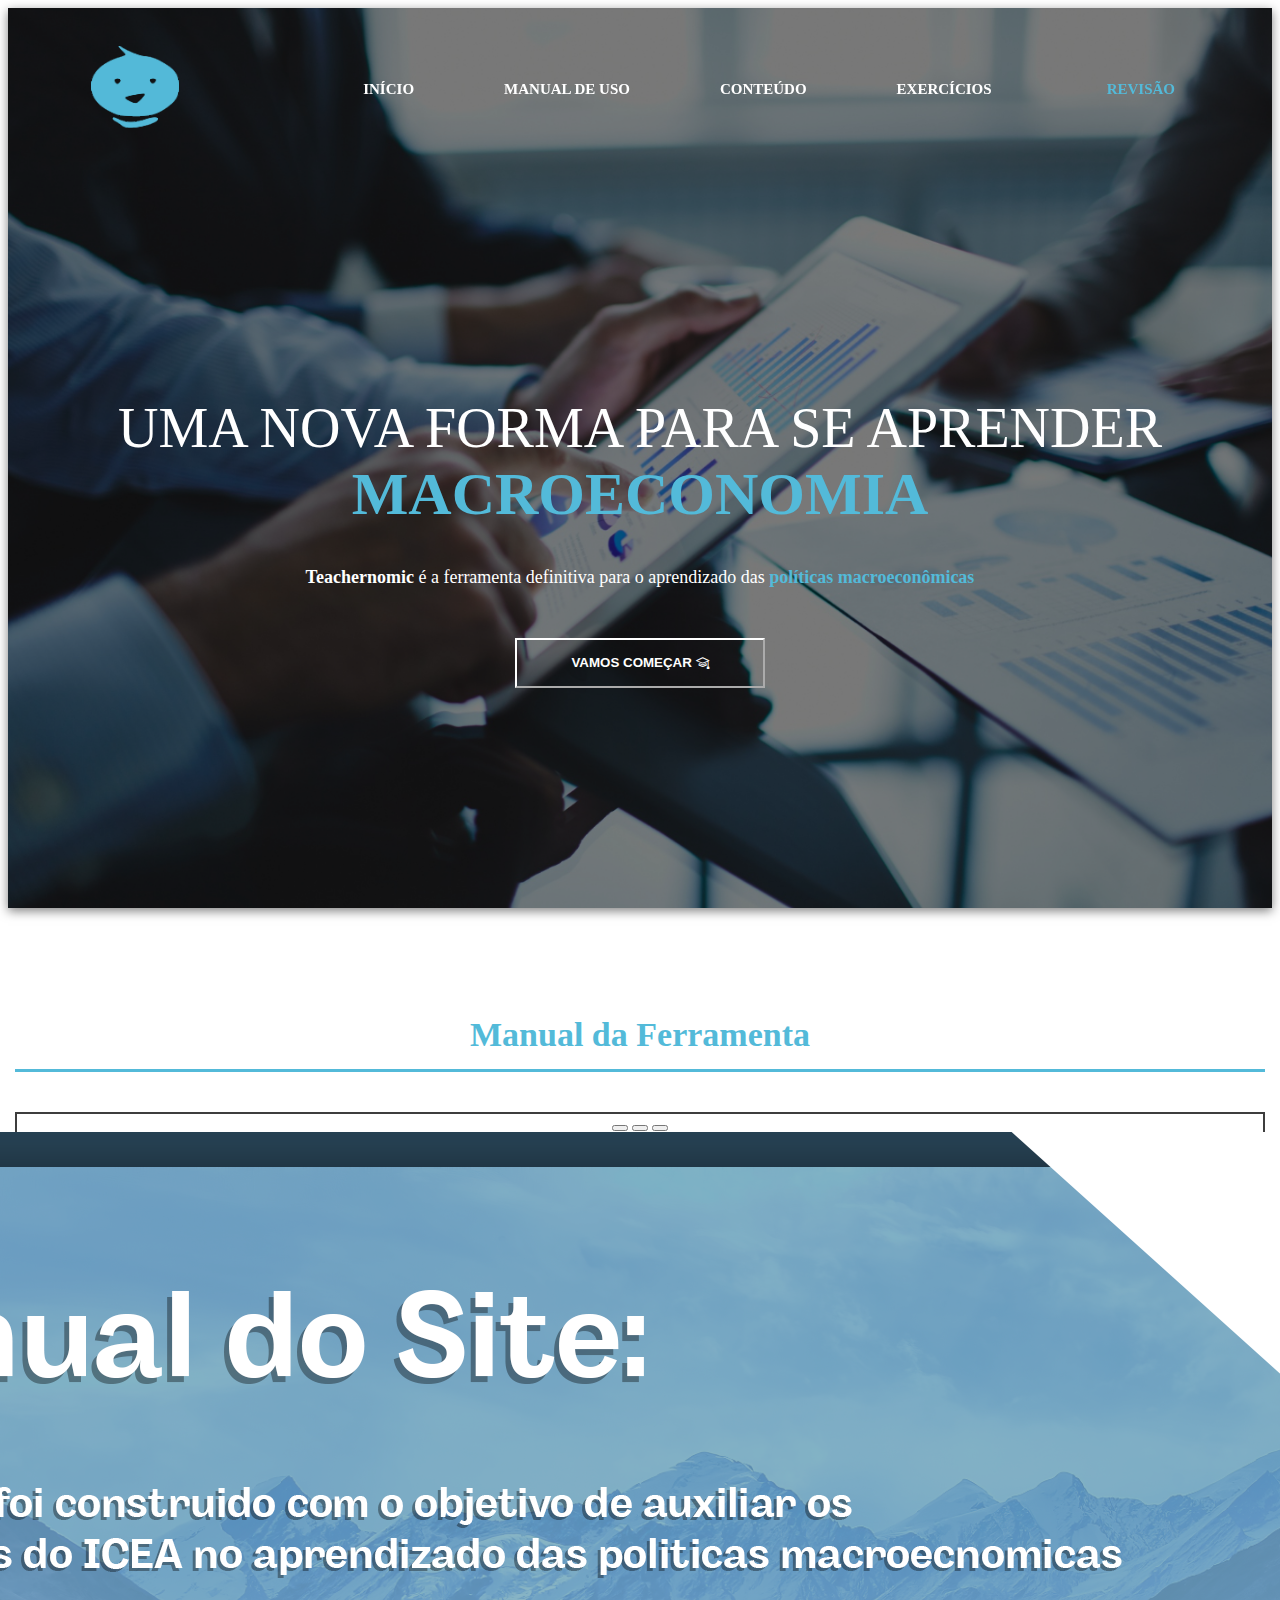
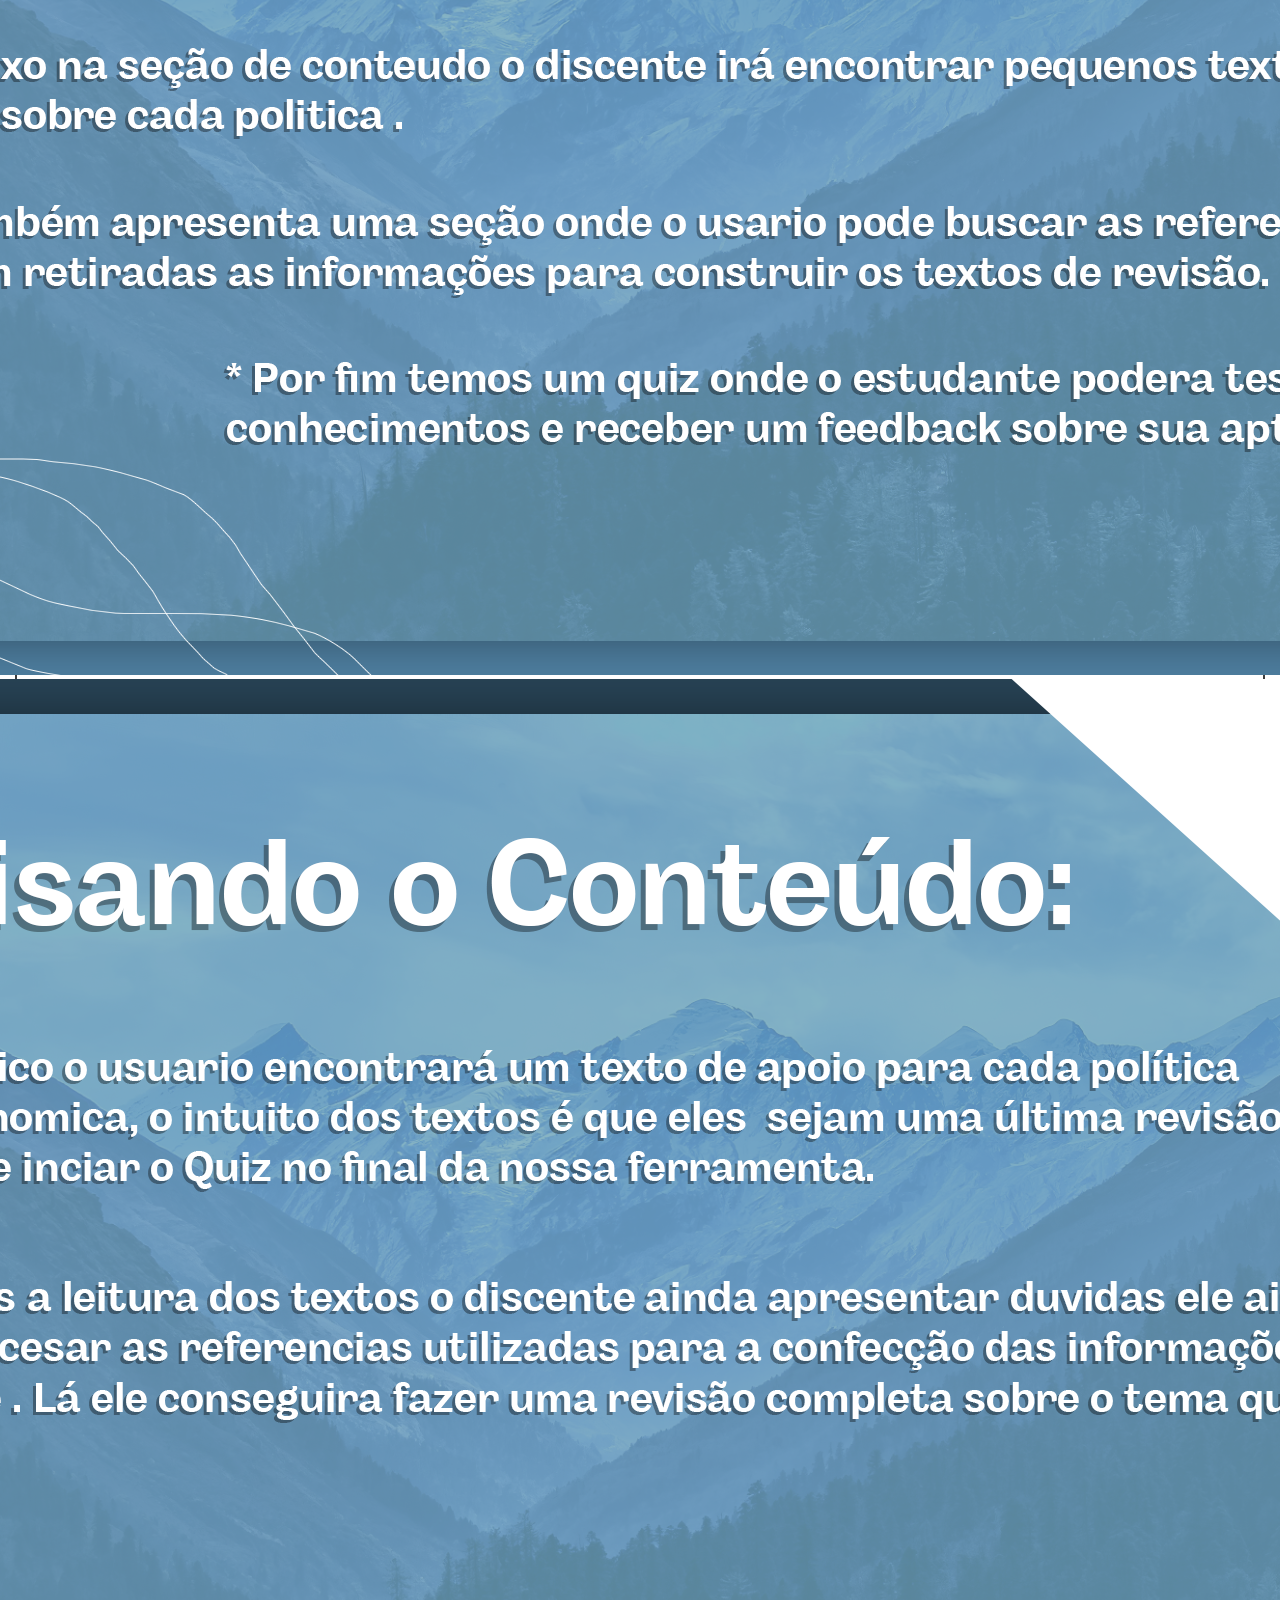
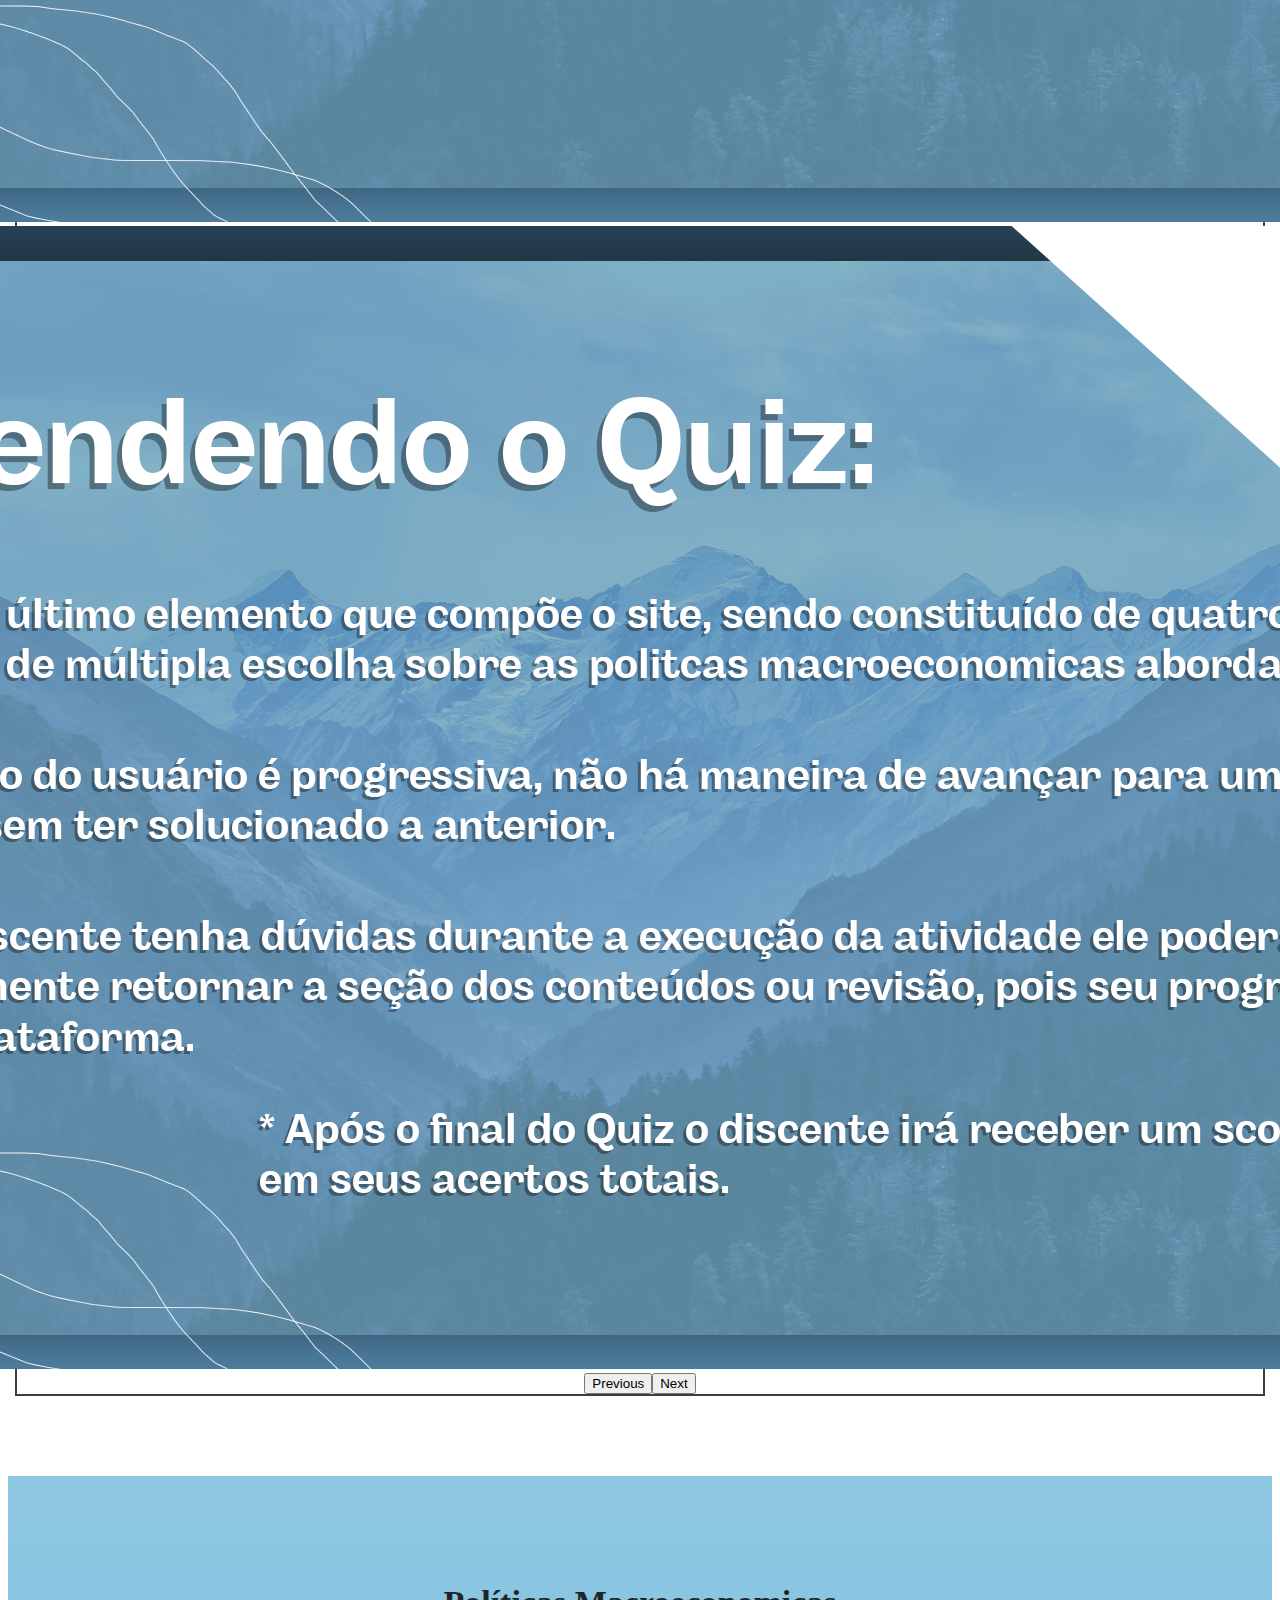
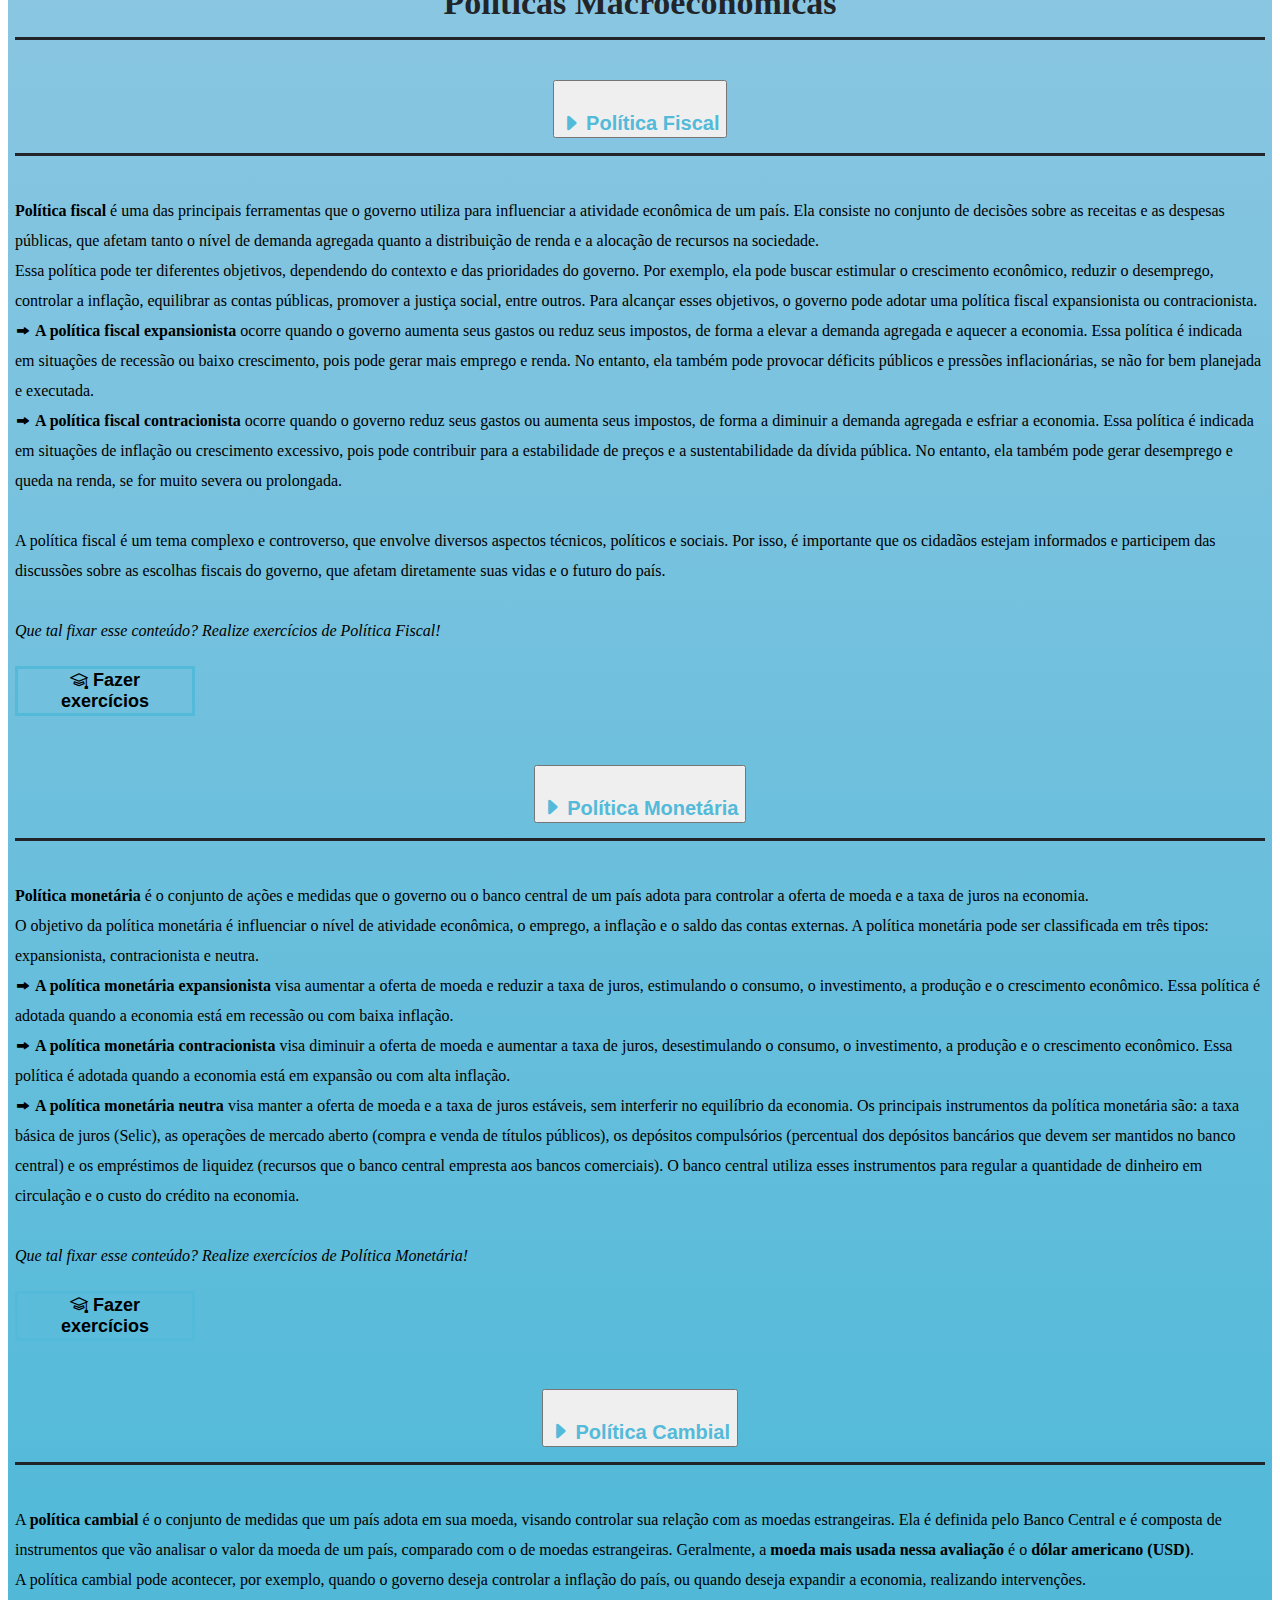
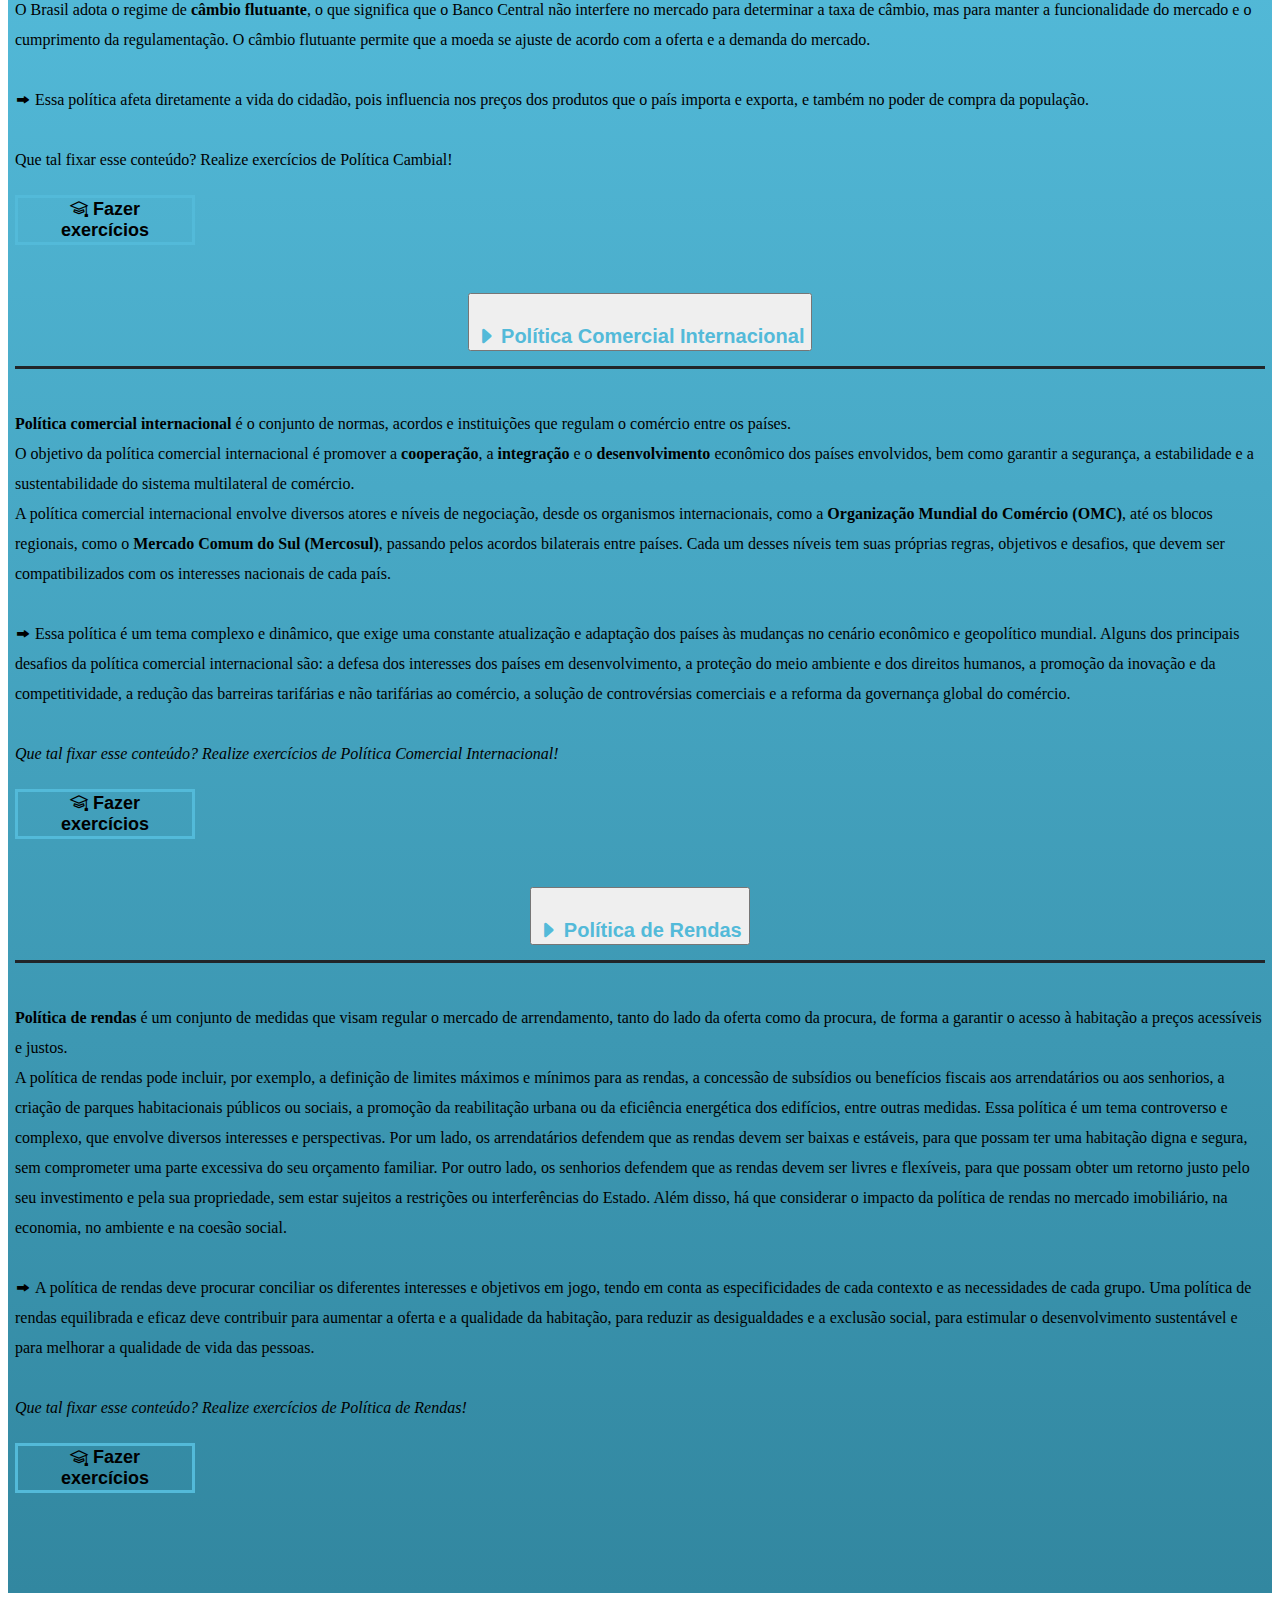
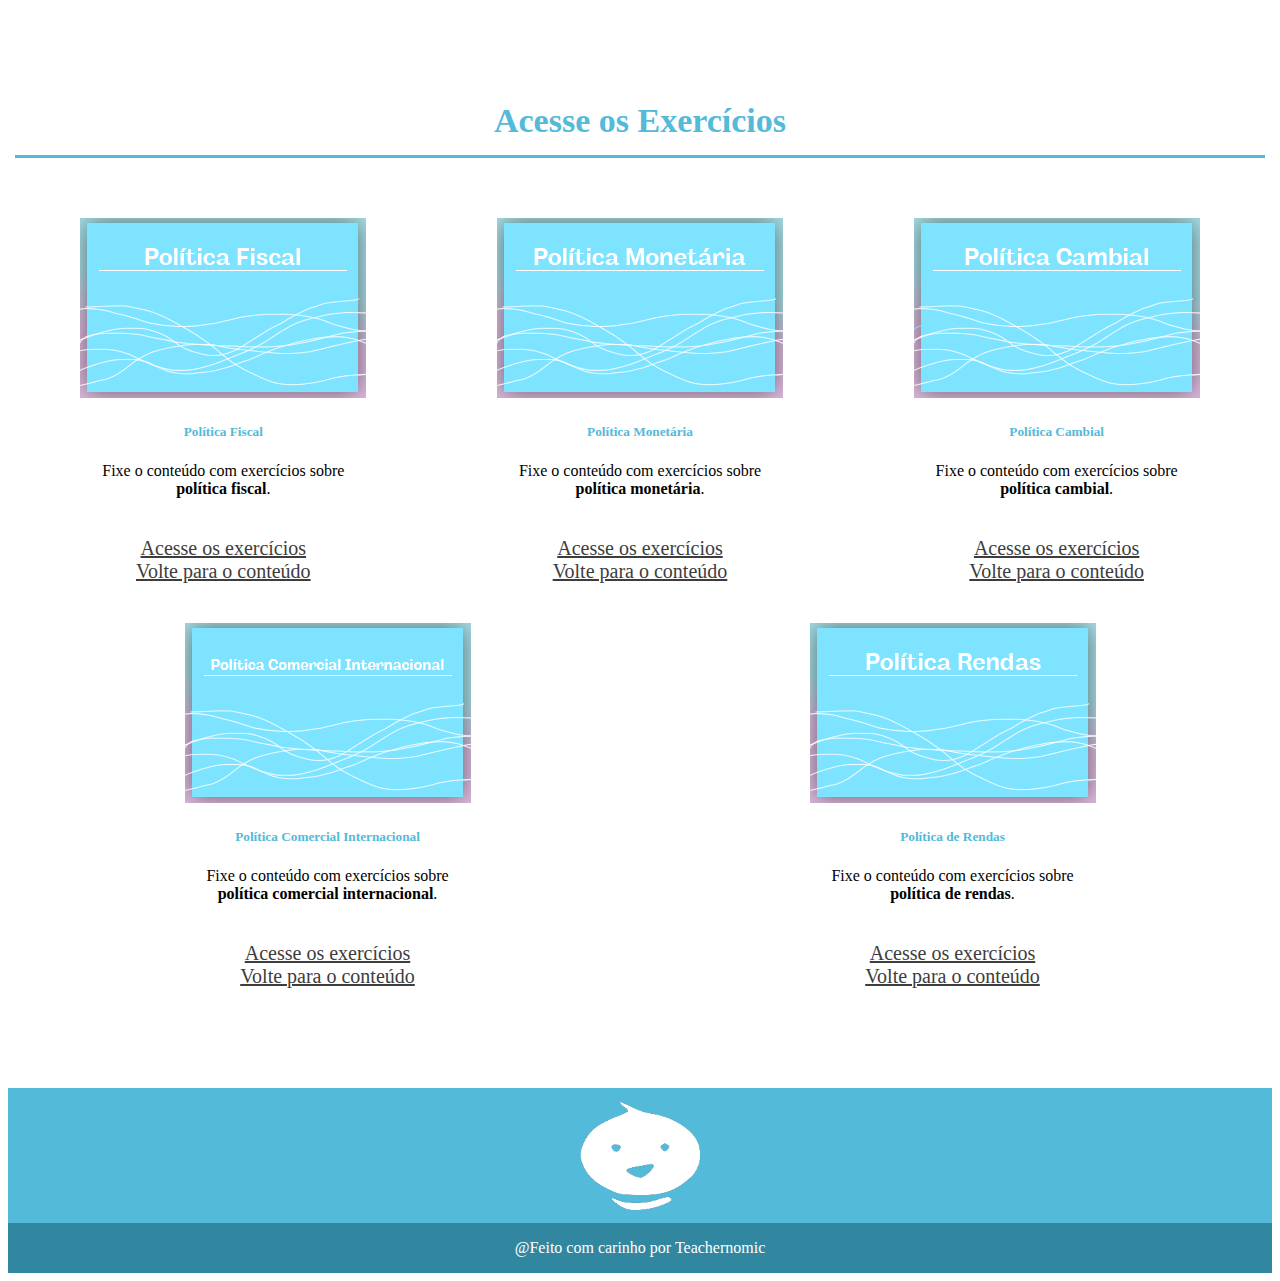
<file: index.html>
<!DOCTYPE html>
<html lang="en">
  <head>
    <meta charset="utf-8">
    <meta name="viewport" content="width=device-width, initial-scale=1">
    <meta name="viewport" content="width=device-width, initial-scale=1, shrink-to-fit=no">
    <title>Teachernomic</title>
    <link rel="stylesheet" href="https://cdn.jsdelivr.net/npm/bootstrap-icons@1.10.5/font/bootstrap-icons.css">
    <link href="https://cdn.jsdelivr.net/npm/bootstrap@5.3.0/dist/css/bootstrap.min.css" rel="stylesheet" integrity="sha384-9ndCyUaIbzAi2FUVXJi0CjmCapSmO7SnpJef0486qhLnuZ2cdeRhO02iuK6FUUVM" crossorigin="anonymous">
    <link rel="stylesheet" href="style.css" type="text/css">
    <link rel="icon" href="img/logobranca.png">
</head>
  <body>
    <div class="background-img">
      <div class="overlay"></div>
        <header>
          <!--HEADER-->
          <div class="header-bg">
            <div class="header">
              <div class="logo">
                  <img src="img/logo_azul.png" class="logo d-block w-100" alt="Logo 1">
              </div>
                <nav class="header-items">
                  <ul>
                    <li><a class="btn-menu"href="#inicio"><b>INÍCIO</b></a></li>
                    <li><a class="btn-menu" href="#manual"><b>MANUAL DE USO</b></a></li>
                    <li><a class="btn-menu" href="#conteudo"><b>CONTEÚDO</b></a></li>
                    <li><a class="btn-menu" href="#exercicios"><b>EXERCÍCIOS</b></a></li>
                    <li class="dropdown">
                      <a class="revisao-btn" href="#revisao"><b>REVISÃO</b></a>
                      <div class="dropdown-menu">
                        <ul>
                          <li><a href="">Livro Macroeconomia</a></li>
                          <li><a href="">Política Fiscal</a></li>
                          <li><a href="">Política Monetária</a></li>
                          <li><a href="">Política Cambial</a></li>
                          <li><a href="">Política Comercial Internacional</a></li>
                          <li><a href="">Política de Rendas</a></li>
                        </ul>
                      </div>
                    </li>
                  </ul>
                </nav>
            </div>
          </div>
        </header>
        <!--INÍCIO-->
        <section id="inicio">
          <div class="inicio-content">
            <div class="inicio-texts">
              <h1 class="main-title">Uma nova forma para se aprender <span class="destaque-title">Macroeconomia</span></h1>
              <h2><b>Teachernomic</b> é a ferramenta definitiva para o aprendizado das <span class="destaque-paragraph">políticas macroeconômicas</span></h2>
              <button class="btn">Vamos começar <span class="bi bi-mortarboard"></span></button>  
            </div>
          </div>
        </section>
      </div>
    </div>

    <main> 
 
      <!--Revisão-->
      <section id="manual"> 
        <div class="container-manual">
          <h2>Manual da Ferramenta</h2>
          <div id="carouselExampleCaptions" class="carousel slide">
            <div class="carousel-indicators">
              <button type="button" data-bs-target="#carouselExampleCaptions" data-bs-slide-to="0" class="active" aria-current="true" aria-label="Slide 1"></button>
              <button type="button" data-bs-target="#carouselExampleCaptions" data-bs-slide-to="1" aria-label="Slide 2"></button>
              <button type="button" data-bs-target="#carouselExampleCaptions" data-bs-slide-to="2" aria-label="Slide 3"></button>
            </div>
            <div class="carousel-inner">
              <div class="carousel-item active">
                <img src="img/carousel1.png" class="d-block w-100" alt="...">
                <div class="carousel-caption d-none d-md-block">
                </div>
              </div>
              <div class="carousel-item">
                <img src="img/carousel2.png" class="d-block w-100" alt="...">
                <div class="carousel-caption d-none d-md-block">
                </div>
              </div>
              <div class="carousel-item">
                <img src="img/carousel3.png" class="d-block w-100" alt="...">
                <div class="carousel-caption d-none d-md-block">
                </div>
              </div>
            </div>
            <button class="carousel-control-prev" type="button" data-bs-target="#carouselExampleCaptions" data-bs-slide="prev">
              <span class="carousel-control-prev-icon" aria-hidden="true"></span>
              <span class="visually-hidden">Previous</span>
            </button>
            <button class="carousel-control-next" type="button" data-bs-target="#carouselExampleCaptions" data-bs-slide="next">
              <span class="carousel-control-next-icon" aria-hidden="true"></span>
              <span class="visually-hidden">Next</span>
            </button>
          </div>
        </div>
      </section>


      <!--Conteúdo-->
      <section id="conteudo">
        <div class="container-conteudo">
          <h2>Políticas Macroeconomicas</h2>
          <div class="accordion" id="accordionPanelsStayOpenExample">
            <div id="politica-fiscal" class="accordion-item">
              <h2 class="accordion-header">
                <button class="accordion-button" type="button" data-bs-toggle="collapse" data-bs-target="#panelsStayOpen-collapseOne" aria-expanded="false" aria-controls="panelsStayOpen-collapseOne">
                  <span class="bi bi-caret-right-fill"> Política Fiscal</span>
                </button>
              </h2>
              <div id="panelsStayOpen-collapseOne" class="accordion-collapse collapse">
                <div class="accordion-body">
                  <p><b>Política fiscal</b> é uma das principais ferramentas que o governo utiliza para influenciar a atividade econômica de um país. Ela consiste no conjunto de decisões sobre as receitas e as despesas públicas, que afetam tanto o nível de demanda agregada quanto a distribuição de renda e a alocação de recursos na sociedade. 
                    <br>
                    Essa política pode ter diferentes objetivos, dependendo do contexto e das prioridades do governo. Por exemplo, ela pode buscar estimular o crescimento econômico, reduzir o desemprego, controlar a inflação, equilibrar as contas públicas, promover a justiça social, entre outros. Para alcançar esses objetivos, o governo pode adotar uma política fiscal expansionista ou contracionista. 
                    <br>
                    <i style="font-weight: 600;" class="bi bi-forward-fill"> </i><b>A política fiscal expansionista</b> ocorre quando o governo aumenta seus gastos ou reduz seus impostos, de forma a elevar a demanda agregada e aquecer a economia. Essa política é indicada em situações de recessão ou baixo crescimento, pois pode gerar mais emprego e renda. No entanto, ela também pode provocar déficits públicos e pressões inflacionárias, se não for bem planejada e executada. 
                    <br>
                    <i style="font-weight: 600;" class="bi bi-forward-fill"> </i><b>A política fiscal contracionista</b> ocorre quando o governo reduz seus gastos ou aumenta seus impostos, de forma a diminuir a demanda agregada e esfriar a economia. Essa política é indicada em situações de inflação ou crescimento excessivo, pois pode contribuir para a estabilidade de preços e a sustentabilidade da dívida pública. No entanto, ela também pode gerar desemprego e queda na renda, se for muito severa ou prolongada. 
                    <br><br>
                    A política fiscal é um tema complexo e controverso, que envolve diversos aspectos técnicos, políticos e sociais. Por isso, é importante que os cidadãos estejam informados e participem das discussões sobre as escolhas fiscais do governo, que afetam diretamente suas vidas e o futuro do país.</p>
                  <p class="exercicios-conteudo-p"><i>Que tal fixar esse conteúdo? Realize exercícios de Política Fiscal!</i></p> 
                  <button href="Quizzes/politicas fiscais/index.html"><span class="bi bi-mortarboard"> Fazer exercícios</span></button>
                </div>
              </div>
            </div>
            <div id="politica-monetaria" class="accordion-item">
              <h2 class="accordion-header">
                <button class="accordion-button collapsed" type="button" data-bs-toggle="collapse" data-bs-target="#panelsStayOpen-collapseTwo" aria-expanded="false" aria-controls="panelsStayOpen-collapseTwo">
                  <span class="bi bi-caret-right-fill"> Política Monetária</span>
                </button>
              </h2>
              <div id="panelsStayOpen-collapseTwo" class="accordion-collapse collapse">
                <div class="accordion-body">
                  <p><b>Política monetária</b> é o conjunto de ações e medidas que o governo ou o banco central de um país adota para controlar a oferta de moeda e a taxa de juros na economia. 
                  <br>
                  O objetivo da política monetária é influenciar o nível de atividade econômica, o emprego, a inflação e o saldo das contas externas. A política monetária pode ser classificada em três tipos: expansionista, contracionista e neutra. 
                  <br>
                  <i style="font-weight: 600;" class="bi bi-forward-fill"> </i><b>A política monetária expansionista</b> visa aumentar a oferta de moeda e reduzir a taxa de juros, estimulando o consumo, o investimento, a produção e o crescimento econômico. Essa política é adotada quando a economia está em recessão ou com baixa inflação. 
                  <br>
                  <i style="font-weight: 600;" class="bi bi-forward-fill"> </i><b>A política monetária contracionista</b> visa diminuir a oferta de moeda e aumentar a taxa de juros, desestimulando o consumo, o investimento, a produção e o crescimento econômico. Essa política é adotada quando a economia está em expansão ou com alta inflação. 
                  <br>
                  <i style="font-weight: 600;" class="bi bi-forward-fill"> </i><b>A política monetária neutra</b> visa manter a oferta de moeda e a taxa de juros estáveis, sem interferir no equilíbrio da economia. Os principais instrumentos da política monetária são: a taxa básica de juros (Selic), as operações de mercado aberto (compra e venda de títulos públicos), os depósitos compulsórios (percentual dos depósitos bancários que devem ser mantidos no banco central) e os empréstimos de liquidez (recursos que o banco central empresta aos bancos comerciais). O banco central utiliza esses instrumentos para regular a quantidade de dinheiro em circulação e o custo do crédito na economia.</p>
                  <p class="exercicios-conteudo-p"><i>Que tal fixar esse conteúdo? Realize exercícios de Política Monetária!</i></p>
                  <button><span class="bi bi-mortarboard"> Fazer exercícios</span></button>
                </div>
              </div>
            </div>
            <div id="politica-cambial" class="accordion-item">
              <h2 class="accordion-header">
                <button class="accordion-button collapsed" type="button" data-bs-toggle="collapse" data-bs-target="#panelsStayOpen-collapseThree" aria-expanded="false" aria-controls="panelsStayOpen-collapseThree">
                  <span class="bi bi-caret-right-fill"> Política Cambial</span>
                </button>
              </h2>
              <div id="panelsStayOpen-collapseThree" class="accordion-collapse collapse">
                <div class="accordion-body">
                  <p>A <b>política cambial</b> é o conjunto de medidas que um país adota em sua moeda, visando controlar sua relação com as moedas estrangeiras. Ela é definida pelo Banco Central e é composta de instrumentos que vão analisar o valor da moeda de um país, comparado com o de moedas estrangeiras. Geralmente, a <b>moeda mais usada nessa avaliação</b> é o <b>dólar americano (USD)</b>. 
                    <br>
                    A política cambial pode acontecer, por exemplo, quando o governo deseja controlar a inflação do país, ou quando deseja expandir a economia, realizando intervenções. 
                    <br>
                    O Brasil adota o regime de <b>câmbio flutuante</b>, o que significa que o Banco Central não interfere no mercado para determinar a taxa de câmbio, mas para manter a funcionalidade do mercado e o cumprimento da regulamentação. O câmbio flutuante permite que a moeda se ajuste de acordo com a oferta e a demanda do mercado. 
                    <br>
                    <br>
                    <i style="font-weight: 600;" class="bi bi-forward-fill"> </i>Essa política afeta diretamente a vida do cidadão, pois influencia nos preços dos produtos que o país importa e exporta, e também no poder de compra da população.</p>
                  <p class="exercicios-conteudo-p"></i>Que tal fixar esse conteúdo? Realize exercícios de Política Cambial!</i></p>
                  <button><span class="bi bi-mortarboard"> Fazer exercícios</span></button>
                </div>
              </div>
            </div>
            <div id="politica-comercial-internacional" class="accordion-item">
              <h2 class="accordion-header">
                <button class="accordion-button collapsed" type="button" data-bs-toggle="collapse" data-bs-target="#panelsStayOpen-collapseFour" aria-expanded="false" aria-controls="panelsStayOpen-collapseFour">
                  <span class="bi bi-caret-right-fill"> Política Comercial Internacional</span>
                </button>
              </h2>
              <div id="panelsStayOpen-collapseFour" class="accordion-collapse collapse">
                <div class="accordion-body">
                  <p><b>Política comercial internacional</b> é o conjunto de normas, acordos e instituições que regulam o comércio entre os países. 
                    <br>
                    O objetivo da política comercial internacional é promover a <b>cooperação</b>, a <b>integração</b> e o <b>desenvolvimento</b> econômico dos países envolvidos, bem como garantir a segurança, a estabilidade e a sustentabilidade do sistema multilateral de comércio. 
                    <br>
                    A política comercial internacional envolve diversos atores e níveis de negociação, desde os organismos internacionais, como a <b>Organização Mundial do Comércio (OMC)</b>, até os blocos regionais, como o <b>Mercado Comum do Sul (Mercosul)</b>, passando pelos acordos bilaterais entre países. Cada um desses níveis tem suas próprias regras, objetivos e desafios, que devem ser compatibilizados com os interesses nacionais de cada país. 
                    <br>
                    <br>
                    <i style="font-weight: 600;" class="bi bi-forward-fill"> </i>Essa política é um tema complexo e dinâmico, que exige uma constante atualização e adaptação dos países às mudanças no cenário econômico e geopolítico mundial. Alguns dos principais desafios da política comercial internacional são: a defesa dos interesses dos países em desenvolvimento, a proteção do meio ambiente e dos direitos humanos, a promoção da inovação e da competitividade, a redução das barreiras tarifárias e não tarifárias ao comércio, a solução de controvérsias comerciais e a reforma da governança global do comércio.</p>
                  <p class="exercicios-conteudo-p"><i>Que tal fixar esse conteúdo? Realize exercícios de Política Comercial Internacional!</i></p>
                  <button><span class="bi bi-mortarboard"> Fazer exercícios</span></button>
                </div>
              </div>
            </div>
            <div id="politica-rendas" class="accordion-item">
              <h2 class="accordion-header">
                <button class="accordion-button collapsed" type="button" data-bs-toggle="collapse" data-bs-target="#panelsStayOpen-collapseFive" aria-expanded="false" aria-controls="panelsStayOpen-collapseFive">
                  <span class="bi bi-caret-right-fill"> Política de Rendas</span>
                </button>
              </h2>
              <div id="panelsStayOpen-collapseFive" class="accordion-collapse collapse">
                <div class="accordion-body">
                  <p><b>Política de rendas</b> é um conjunto de medidas que visam regular o mercado de arrendamento, tanto do lado da oferta como da procura, de forma a garantir o acesso à habitação a preços acessíveis e justos. 
                    <br>
                    A política de rendas pode incluir, por exemplo, a definição de limites máximos e mínimos para as rendas, a concessão de subsídios ou benefícios fiscais aos arrendatários ou aos senhorios, a criação de parques habitacionais públicos ou sociais, a promoção da reabilitação urbana ou da eficiência energética dos edifícios, entre outras medidas. 
                    Essa política é um tema controverso e complexo, que envolve diversos interesses e perspectivas. Por um lado, os arrendatários defendem que as rendas devem ser baixas e estáveis, para que possam ter uma habitação digna e segura, sem comprometer uma parte excessiva do seu orçamento familiar. Por outro lado, os senhorios defendem que as rendas devem ser livres e flexíveis, para que possam obter um retorno justo pelo seu investimento e pela sua propriedade, sem estar sujeitos a restrições ou interferências do Estado. Além disso, há que considerar o impacto da política de rendas no mercado imobiliário, na economia, no ambiente e na coesão social. 
                    <br>
                    <br>
                    <i style="font-weight: 600;" class="bi bi-forward-fill"> </i>A política de rendas deve procurar conciliar os diferentes interesses e objetivos em jogo, tendo em conta as especificidades de cada contexto e as necessidades de cada grupo. Uma política de rendas equilibrada e eficaz deve contribuir para aumentar a oferta e a qualidade da habitação, para reduzir as desigualdades e a exclusão social, para estimular o desenvolvimento sustentável e para melhorar a qualidade de vida das pessoas.</p>
                  <p class="exercicios-conteudo-p"><i>Que tal fixar esse conteúdo? Realize exercícios de Política de Rendas!</i></p>
                  <button><span class="bi bi-mortarboard"> Fazer exercícios</span></button>
                </div>
              </div>
            </div>
          </div>
        </div>
      </section>


      <!--QUIZ-->
      <section id="exercicios">
        <h2>Acesse os Exercícios</h2>
        <div class="container-exercicios">
          <div class="card" style="width: 18rem;">
            <img src="img/ExerImg/PoliticaFiscal.png" class="card-img-top" alt="...">
            <div class="card-body">
              <h5 class="card-title">Política Fiscal</h5>
              <p class="card-text">Fixe o conteúdo com exercícios sobre <strong>política fiscal</strong>.</p>
            </div>
            <ul class="list-group list-group-flush">
              <li class="list-group-item"><span class="bi bi-dot"></span> Boa sorte! <span class="bi bi-dot"></span></li>
            </ul>
            <div class="card-body">
              <a href="Quizzes/politicas fiscais/index.html" target="_blank" class="card-link">Acesse os exercícios</a>
              <br>
              <a href="#conteudo" class="card-link">Volte para o conteúdo</a>
            </div>
          </div>

          <div class="card" style="width: 18rem;">
            <img src="img/ExerImg/PoliticaMonetaria.png" class="card-img-top" alt="...">
            <div class="card-body">
              <h5 class="card-title">Política Monetária</h5>
              <p class="card-text">Fixe o conteúdo com exercícios sobre <strong>política monetária</strong>.</p>
            </div>
            <ul class="list-group list-group-flush">
              <li class="list-group-item"><span class="bi bi-dot"></span> Boa sorte! <span class="bi bi-dot"></span></li>
            </ul>
            <div class="card-body">
              <a href="Quizzes/politicas monetarias/index.html" target="_blank" class="card-link">Acesse os exercícios</a>
              <br>
              <a href="#conteudo" class="card-link">Volte para o conteúdo</a>
            </div>
          </div>

          <div class="card" style="width: 18rem;">
            <img src="img/ExerImg/PoliticaCambial.png" class="card-img-top" alt="...">
            <div class="card-body">
              <h5 class="card-title">Política Cambial</h5>
              <p class="card-text">Fixe o conteúdo com exercícios sobre <strong>política cambial</strong>.</p>
            </div>
            <ul class="list-group list-group-flush">
              <li class="list-group-item"><span class="bi bi-dot"></span> Boa sorte! <span class="bi bi-dot"></span></li>
            </ul>
            <div class="card-body">
              <a href="Quizzes/politica cambial/index.html" target="_blank" class="card-link">Acesse os exercícios</a>
              <br>
              <a href="#conteudo" class="card-link">Volte para o conteúdo</a>
            </div>
          </div>

          <div class="card" style="width: 18rem;">
            <img src="img/ExerImg/PolitcaComercial.png" class="card-img-top" alt="...">
            <div class="card-body">
              <h5 class="card-title">Política Comercial Internacional</h5>
              <p class="card-text">Fixe o conteúdo com exercícios sobre <strong>política comercial internacional</strong>.</p>
            </div>
            <ul class="list-group list-group-flush">
              <li class="list-group-item"><span class="bi bi-dot"></span> Boa sorte! <span class="bi bi-dot"></span></li>
            </ul>
            <div class="card-body">
              <a href="Quizzes/politica internacional/index.html" target="_blank" class="card-link">Acesse os exercícios</a>
              <br>
              <a href="#conteudo" class="card-link">Volte para o conteúdo</a>
            </div>
          </div>

          <div class="card" style="width: 18rem;">
            <img src="img/ExerImg/PoliticaRendas.png" class="card-img-top" alt="...">
            <div class="card-body">
              <h5 class="card-title">Política de Rendas</h5>
              <p class="card-text">Fixe o conteúdo com exercícios sobre <strong>política de rendas</strong>.</p>
            </div>
            <ul class="list-group list-group-flush">
              <li class="list-group-item"><span class="bi bi-dot"></span> Boa sorte! <span class="bi bi-dot"></span></li>
            </ul>
            <div class="card-body">
              <a href="Quizzes/politica de renda/index.html" target="_blank" class="card-link">Acesse os exercícios</a>
              <br>
              <a href="#conteudo" class="card-link">Volte para o conteúdo</a>
            </div>
          </div>
        </div>
      </section>

    </main>
    

  



    <footer>
      <div class="upper-footer">
        <img src="img/logobranca.png">
      </div>
      <div class="rodape">
        <p>@Feito com carinho por Teachernomic </p>
      </div>
      <!--<script src="https://cdn.jsdelivr.net/npm/bootstrap@5.3.0/dist/js/bootstrap.bundle.min.js" integrity="sha384-geWF76RCwLtnZ8qwWowPQNguL3RmwHVBC9FhGdlKrxdiJJigb/j/68SIy3Te4Bkz" crossorigin="anonymous"></script>-->
      <script src="https://cdn.jsdelivr.net/npm/bootstrap@5.5.0/dist/js/bootstrap.bundle.min.js"></script>
      <script src="https://cdn.jsdelivr.net/npm/@popperjs/core@2.11.8/dist/umd/popper.min.js" integrity="sha384-I7E8VVD/ismYTF4hNIPjVp/Zjvgyol6VFvRkX/vR+Vc4jQkC+hVqc2pM8ODewa9r" crossorigin="anonymous"></script>
      <script src="https://cdn.jsdelivr.net/npm/bootstrap@5.3.0/dist/js/bootstrap.min.js" integrity="sha384-fbbOQedDUMZZ5KreZpsbe1LCZPVmfTnH7ois6mU1QK+m14rQ1l2bGBq41eYeM/fS" crossorigin="anonymous"></script>
      <script src="app.js"></script>
    </footer>
  </body>
</html>
</file>
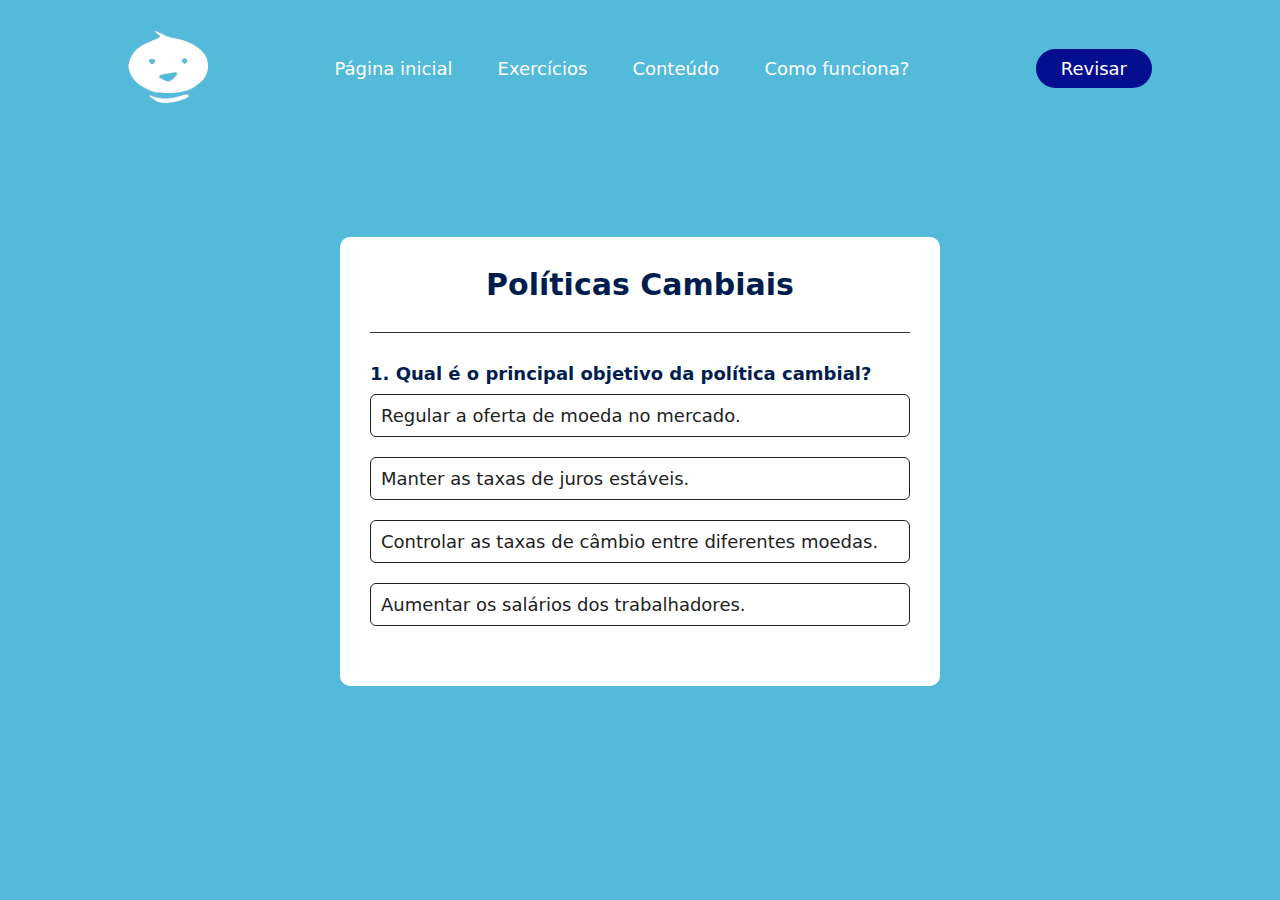
<file: Quizzes/politica cambial/index.html>
<!DOCTYPE html>
<html lang="en">
<head>
    <meta charset="UTF-8">
    <meta http-equiv="X-UA-Compatible" content="IE=edge">
    <meta name="viewport" content="width=device-width, initial-scale=1.0">
    <link rel="stylesheet" href="style.css">
    <link rel="icon" href="img/logobranca.png">
    <title>Política Cambial | Exercícios</title>
</head>
<body>
    <header>
        <div class="logo">
            <img src="img/logobranca.png" class="logo d-block w-100" alt="Logo 1">
        </div>
        <nav>
            <ul class="nav__links">
                <li><a href="../../main-page.html">Página inicial</a></li>
                <li><a href="../../main-page.html#exercicios" target="_blank">Exercícios</a></li>
                <li><a href="../../main-page.html#conteudo" target="_blank">Conteúdo</a></li>
                <li><a href="../../main-page.html#manual" target="_blank">Como funciona?</a></li>
            </ul>
        </nav>
        <a class="cta" href="#"><button>Revisar</button></a>
    </header>

    <div class="app">
        <h1>Políticas Cambiais</h1>
        <div class="quiz">
            <h2 id="question">Pergunta aqui</h2>
            <div id="answers-buttons"></div>
            <button id="next-btn">Próximo</button>
        </div>
        <div id="explanation-container" class="explanation-container"></div>
        <div id="result-container" class="result-container"></div>
    </div>

    <script src="script.js"></script>
</body>
</html>
</file>
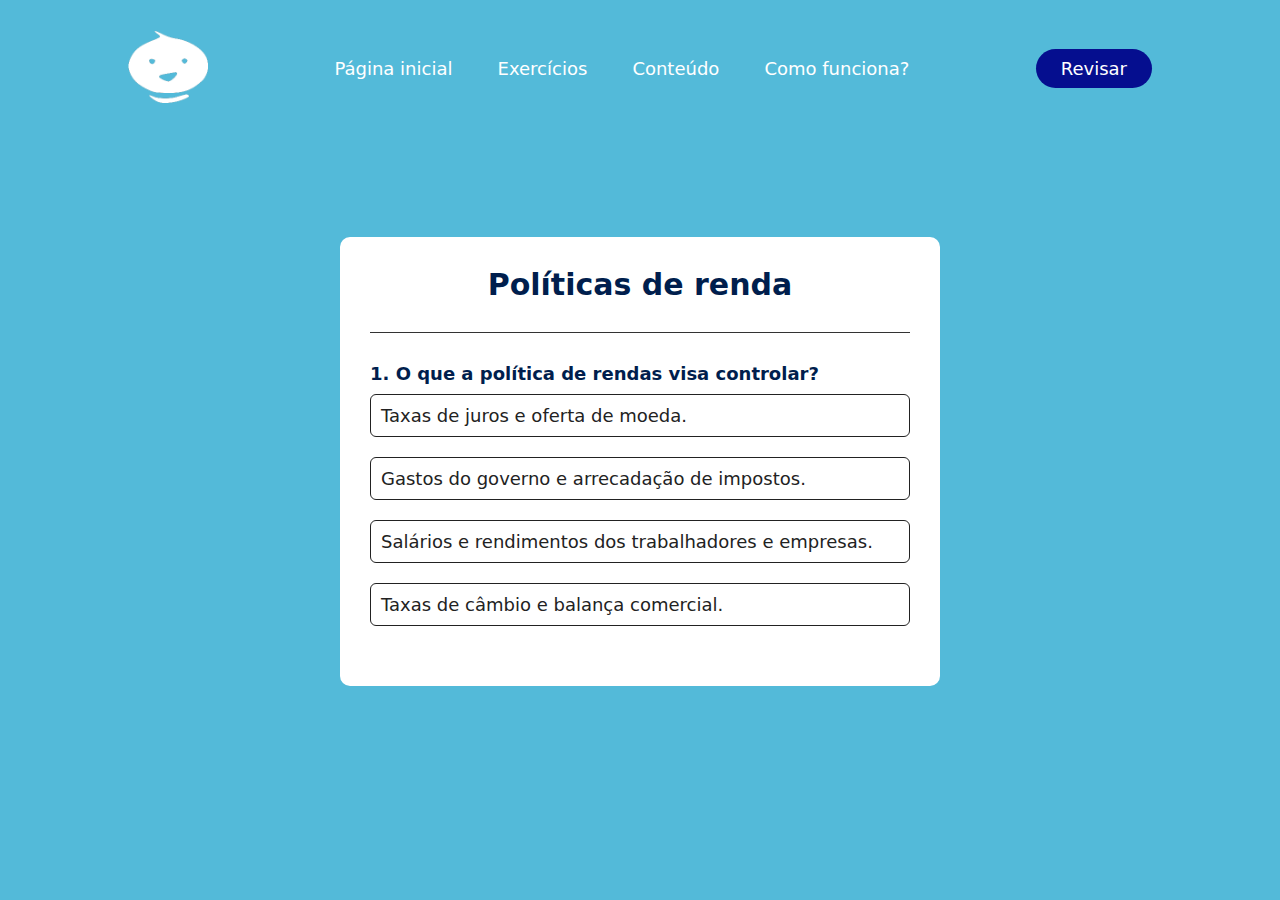
<file: Quizzes/politica de renda/index.html>
<!DOCTYPE html>
<html lang="en">
<head>
    <meta charset="UTF-8">
    <meta http-equiv="X-UA-Compatible" content="IE=edge">
    <meta name="viewport" content="width=device-width, initial-scale=1.0">
    <link rel="stylesheet" href="style.css">
    <link rel="icon" href="img/logobranca.png">
    <title>Política de Rendas | Exercícios</title>
</head>
<body>
    <header>
        <div class="logo">
            <img src="img/logobranca.png" class="logo d-block w-100" alt="Logo 1">
        </div>
        <nav>
            <ul class="nav__links">
                <li><a href="../../main-page.html">Página inicial</a></li>
                <li><a href="../../main-page.html#exercicios" target="_blank">Exercícios</a></li>
                <li><a href="../../main-page.html#conteudo" target="_blank">Conteúdo</a></li>
                <li><a href="../../main-page.html#manual" target="_blank">Como funciona?</a></li>
            </ul>
        </nav>
        <a class="cta" href="#"><button>Revisar</button></a>
    </header>

    <div class="app">
        <h1>Políticas de renda</h1>
        <div class="quiz">
            <h2 id="question">Pergunta aqui</h2>
            <div id="answers-buttons"></div>
            <button id="next-btn">Próximo</button>
        </div>
        <div id="explanation-container" class="explanation-container"></div>
        <div id="result-container" class="result-container"></div>
    </div>

    <script src="script.js"></script>
</body>
</html>
</file>
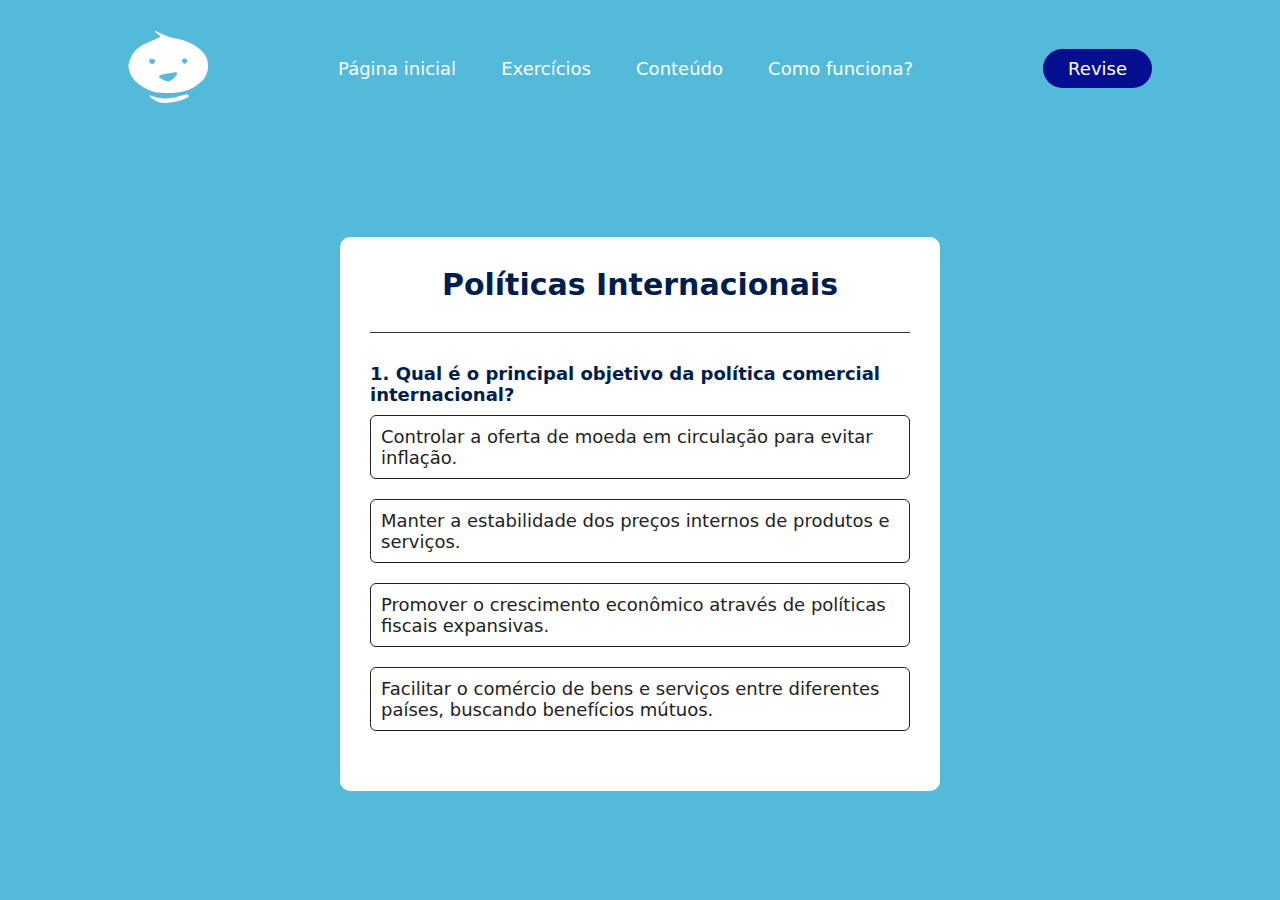
<file: Quizzes/politica internacional/index.html>
<!DOCTYPE html>
<html lang="en">
<head>
    <meta charset="UTF-8">
    <meta http-equiv="X-UA-Compatible" content="IE=edge">
    <meta name="viewport" content="width=device-width, initial-scale=1.0">
    <link rel="stylesheet" href="style.css">
    <link rel="icon" href="img/logobranca.png">
    <title>Política Comercial Internacional | Exercícios</title>
</head>
<body>
    <header>
        <div class="logo">
            <img src="img/logobranca.png" class="logo d-block w-100" alt="Logo 1">
        </div>
        <nav>
            <ul class="nav__links">
                <li><a href="../../main-page.html">Página inicial</a></li>
                <li><a href="../../main-page.html#exercicios" target="_blank">Exercícios</a></li>
                <li><a href="../../main-page.html#conteudo" target="_blank">Conteúdo</a></li>
                <li><a href="../../main-page.html#manual" target="_blank">Como funciona?</a></li>
            </ul>
        </nav>
        <a class="cta" href="#"><button>Revise</button></a>
    </header>

    <div class="app">
        <h1>Políticas Internacionais</h1>
        <div class="quiz">
            <h2 id="question">Pergunta aqui</h2>
            <div id="answers-buttons"></div>
            <button id="next-btn">Próximo</button>
        </div>
        <div id="explanation-container" class="explanation-container"></div>
        <div id="result-container" class="result-container"></div>
    </div>

    <script src="script.js"></script>
</body>
</html>
</file>
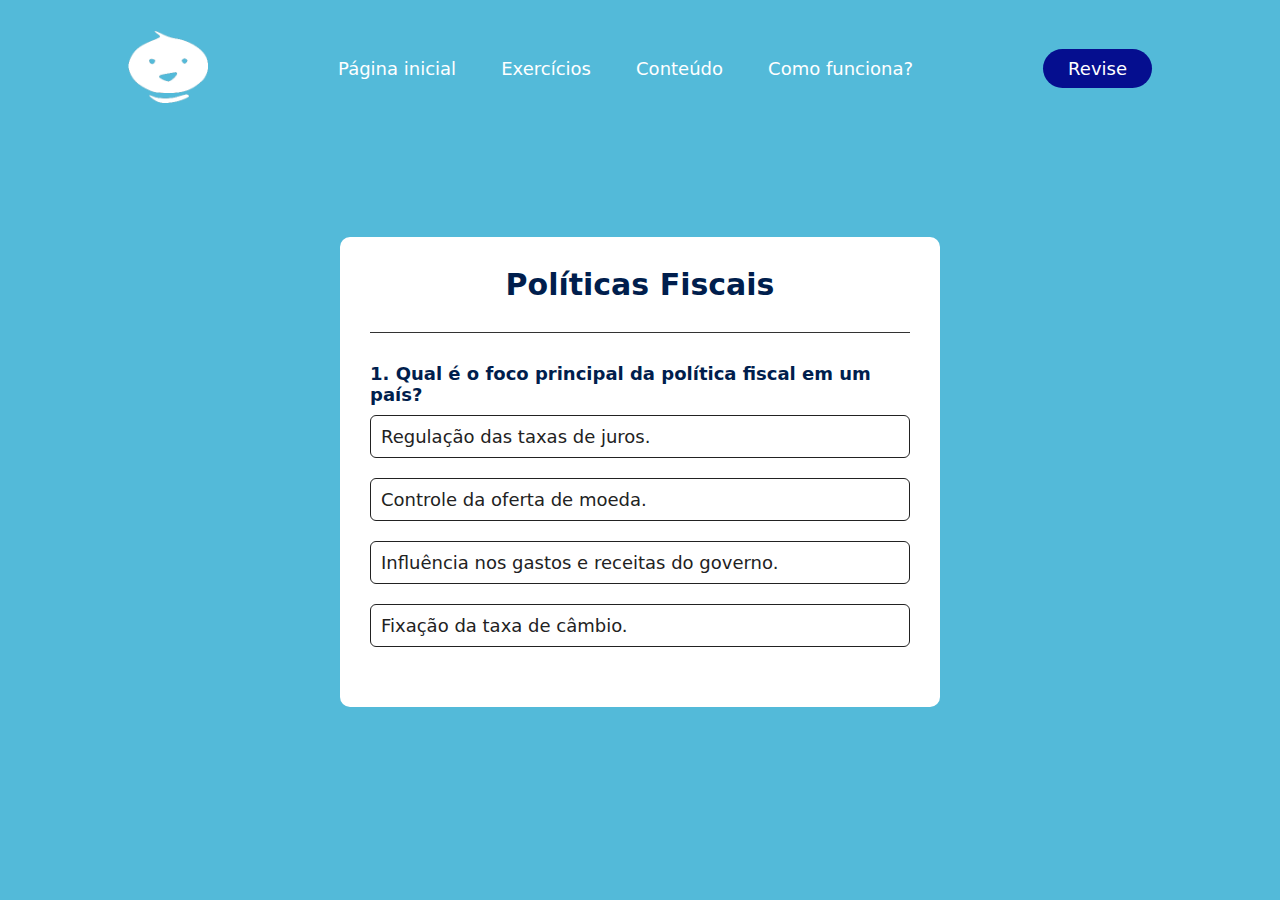
<file: Quizzes/politicas fiscais/index.html>
<!DOCTYPE html>
<html lang="en">
<head>
    <meta charset="UTF-8">
    <meta http-equiv="X-UA-Compatible" content="IE=edge">
    <meta name="viewport" content="width=device-width, initial-scale=1.0">
    <link rel="stylesheet" href="style.css">
    <link rel="icon" href="img/logobranca.png">
    <title>Política Fiscal | Exercícios</title>
</head>
<body>
    <header>
        <div class="logo">
            <img src="img/logobranca.png" class="logo d-block w-100" alt="Logo 1">
        </div>
        <nav>
            <ul class="nav__links">
                <li><a href="../../main-page.html">Página inicial</a></li>
                <li><a href="../../main-page.html#exercicios" target="_blank">Exercícios</a></li>
                <li><a href="../../main-page.html#conteudo" target="_blank">Conteúdo</a></li>
                <li><a href="../../main-page.html#manual" target="_blank">Como funciona?</a></li>
            </ul>
        </nav>
        <a class="cta" href="#"><button>Revise</button></a>
    </header>

    <div class="app">
        <h1>Políticas Fiscais</h1>
        <div class="quiz">
            <h2 id="question">Pergunta aqui</h2>
            <div id="answers-buttons"></div>
            <button id="next-btn">Próximo</button>
        </div>
        <div id="explanation-container" class="explanation-container"></div>
        <div id="result-container" class="result-container"></div>
    </div>

    <script src="script.js"></script>
</body>
</html>
</file>
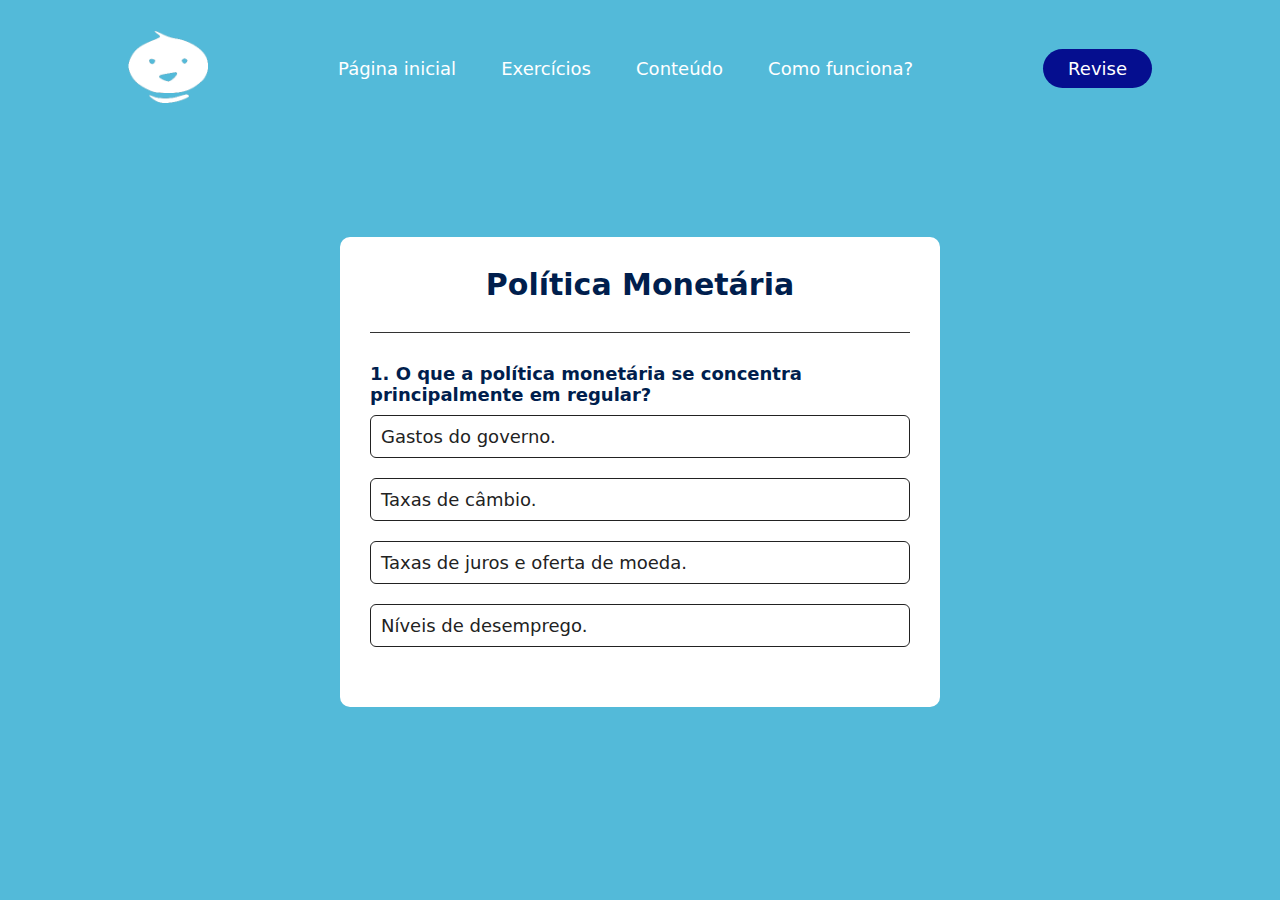
<file: Quizzes/politicas monetarias/index.html>
<!DOCTYPE html>
<html lang="en">
<head>
    <meta charset="UTF-8">
    <meta http-equiv="X-UA-Compatible" content="IE=edge">
    <meta name="viewport" content="width=device-width, initial-scale=1.0">
    <link rel="stylesheet" href="style.css">
    <link rel="icon" href="img/logobranca.png">
    <title>Política Monetária | Exercícios</title>
</head>
<body>
    <header>
        <div class="logo">
            <img src="img/logobranca.png" class="logo d-block w-100" alt="Logo 1">
        </div>
        <nav>
            <ul class="nav__links">
                <li><a href="../../main-page.html">Página inicial</a></li>
                <li><a href="../../main-page.html#exercicios" target="_blank">Exercícios</a></li>
                <li><a href="../../main-page.html#conteudo" target="_blank">Conteúdo</a></li>
                <li><a href="../../main-page.html#manual" target="_blank">Como funciona?</a></li>
            </ul>
        </nav>
        <a class="cta" href="#"><button>Revise</button></a>
    </header>

    <div class="app">
        <h1>Política Monetária</h1>
        <div class="quiz">
            <h2 id="question">Pergunta aqui</h2>
            <div id="answers-buttons"></div>
            <button id="next-btn">Próximo</button>
        </div>
        <div id="explanation-container" class="explanation-container"></div>
        <div id="result-container" class="result-container"></div>
    </div>

    <script src="script.js"></script>
</body>
</html>
</file>
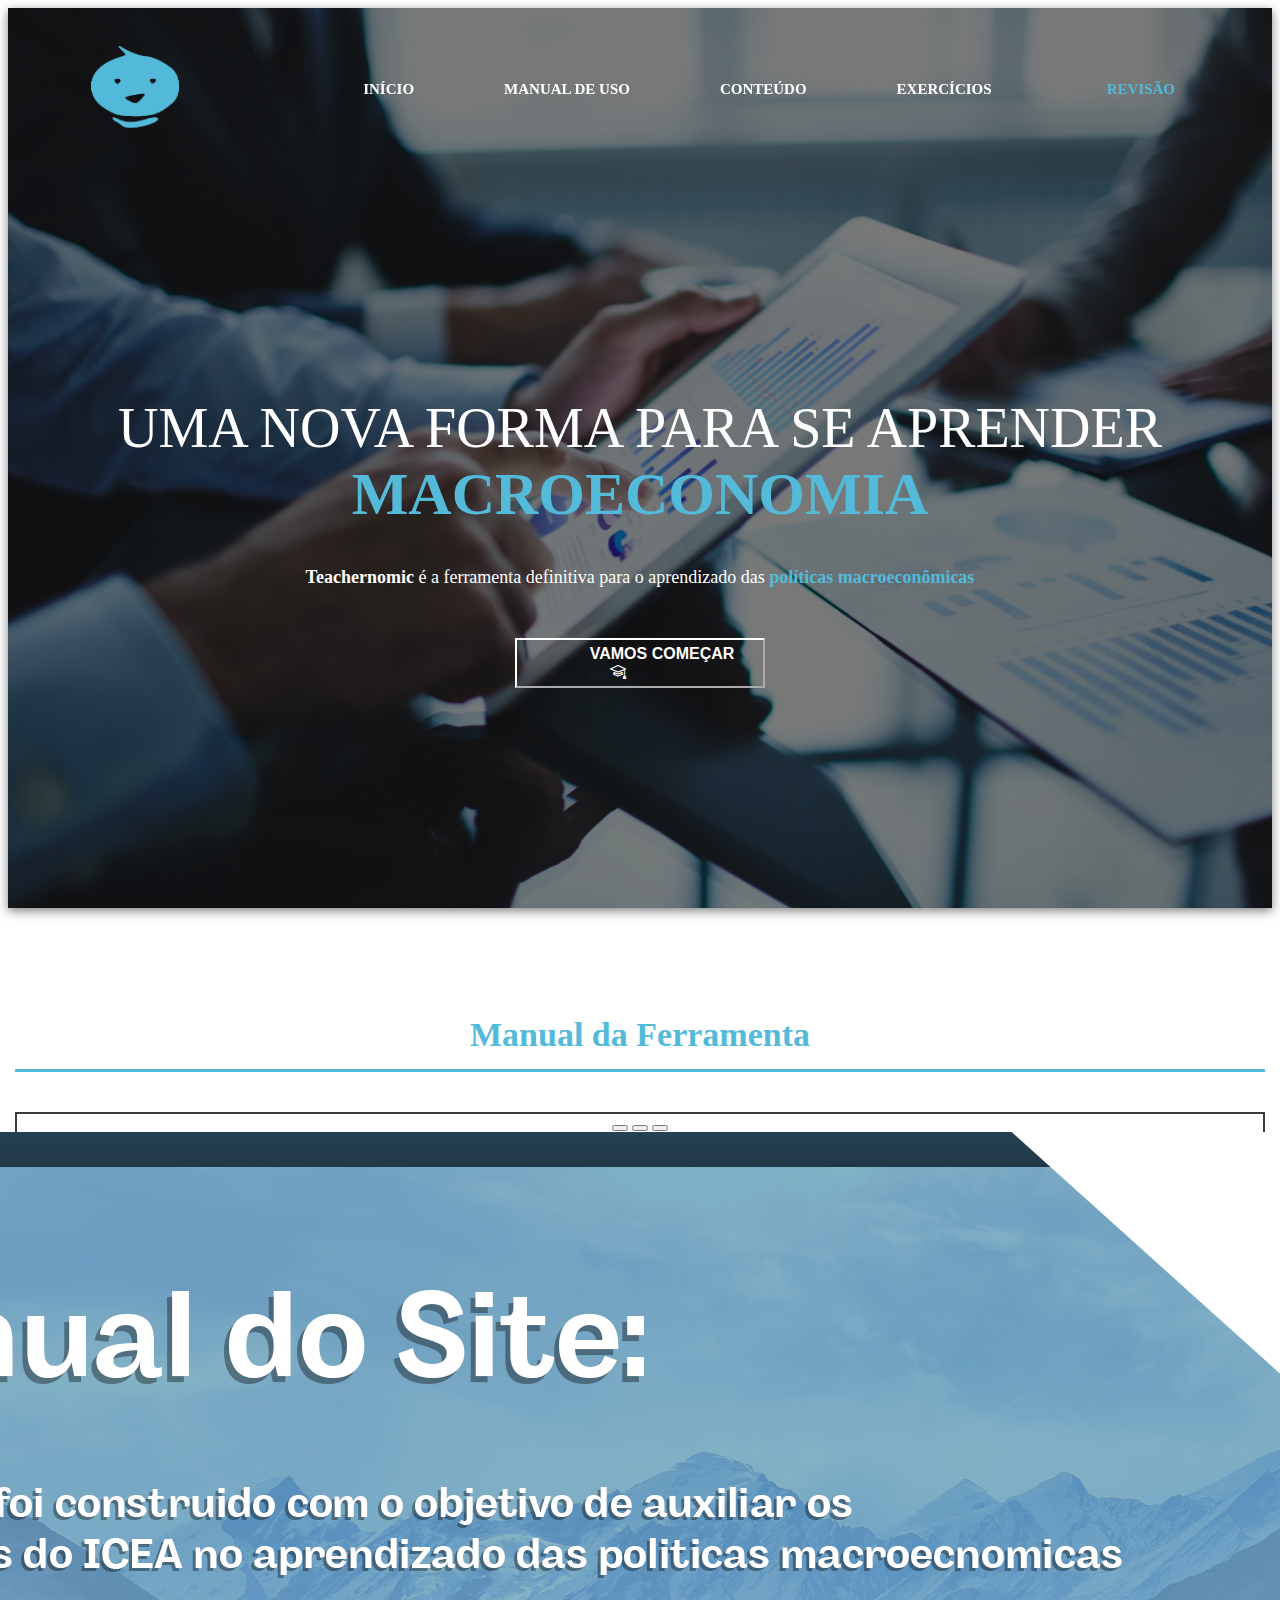
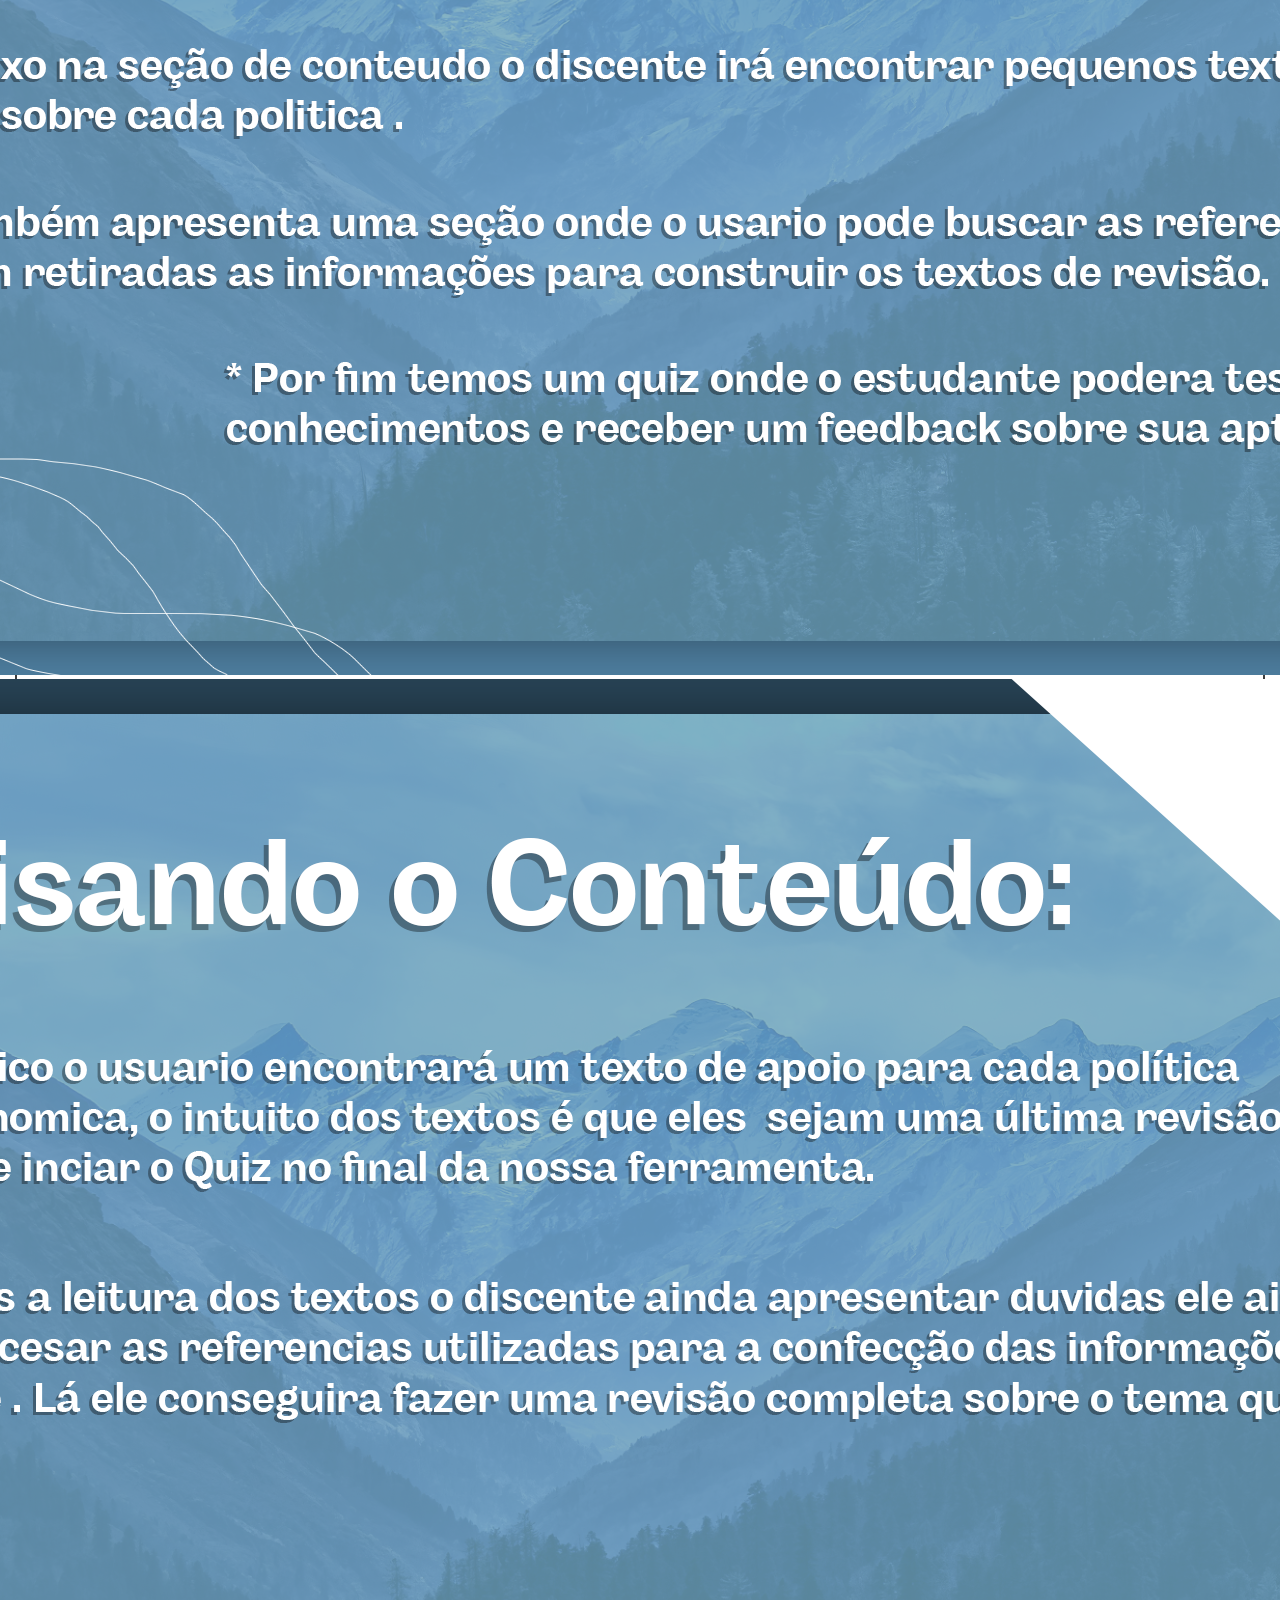
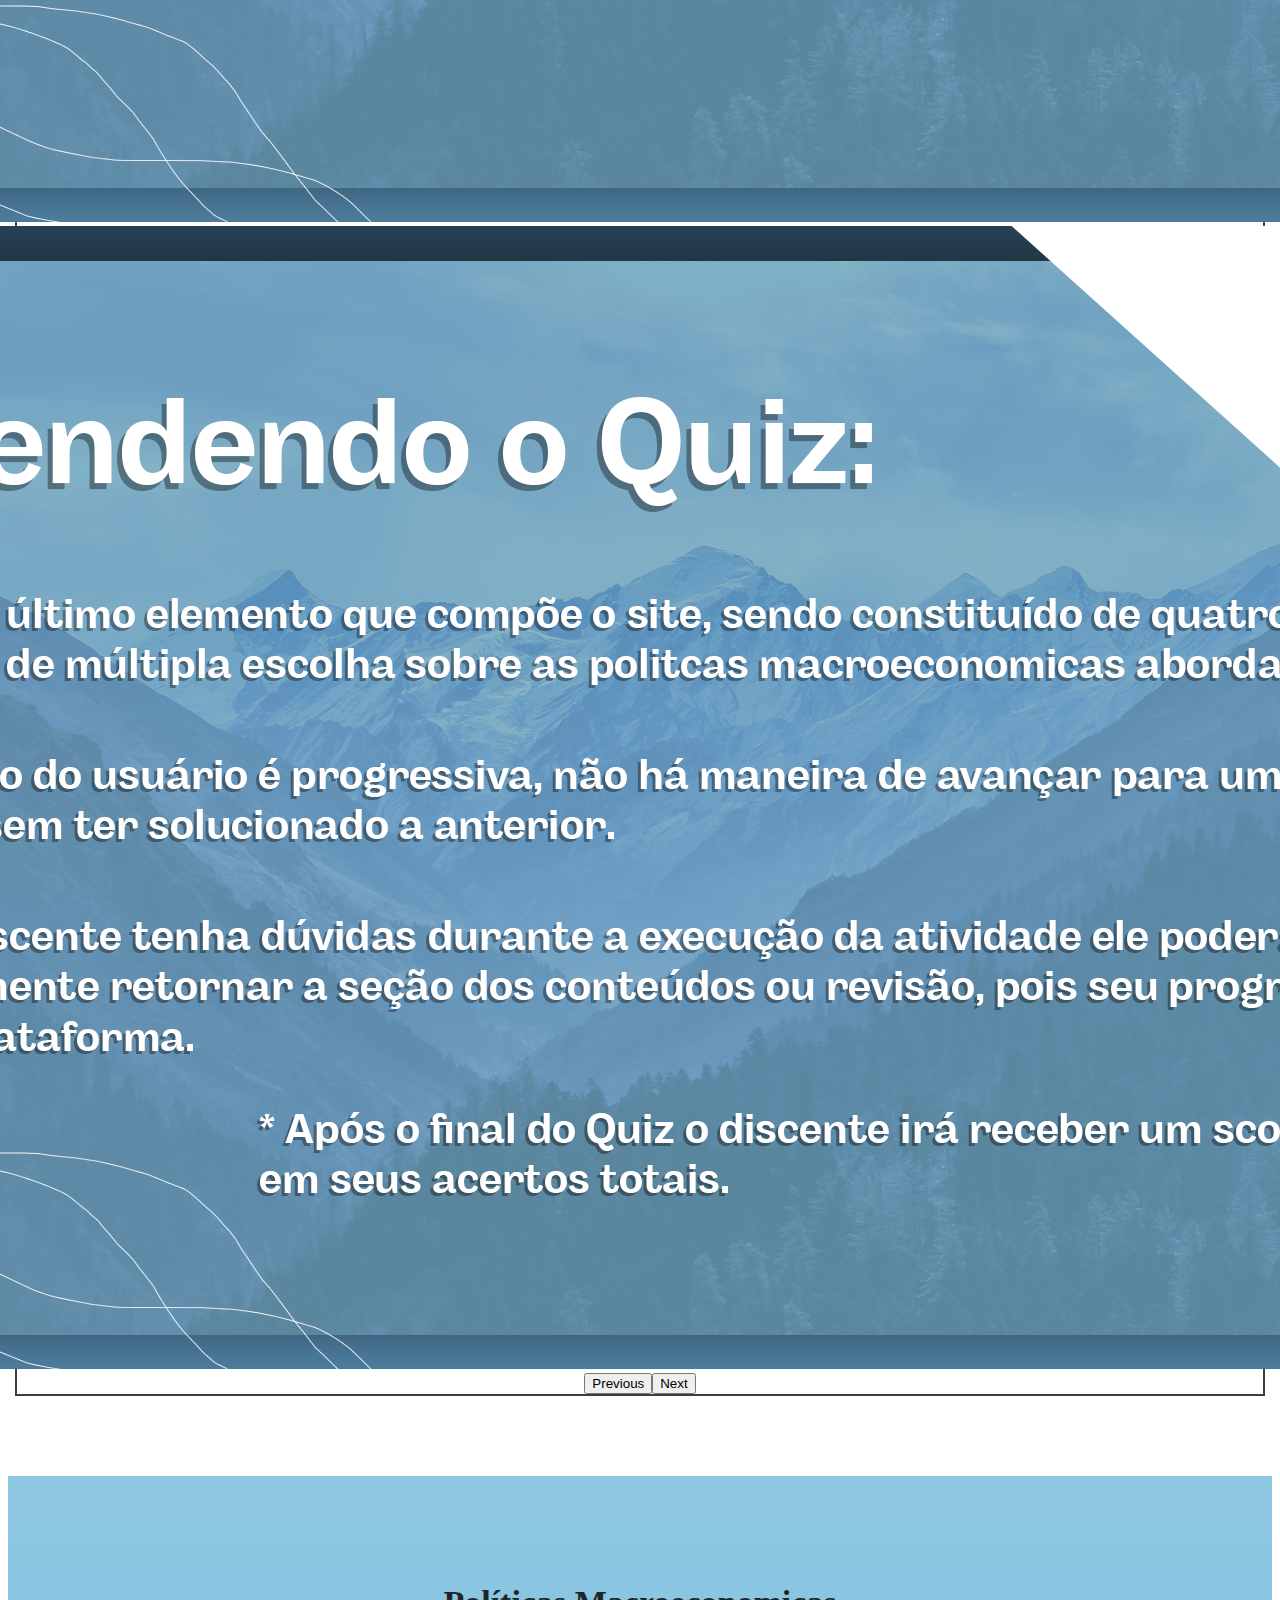
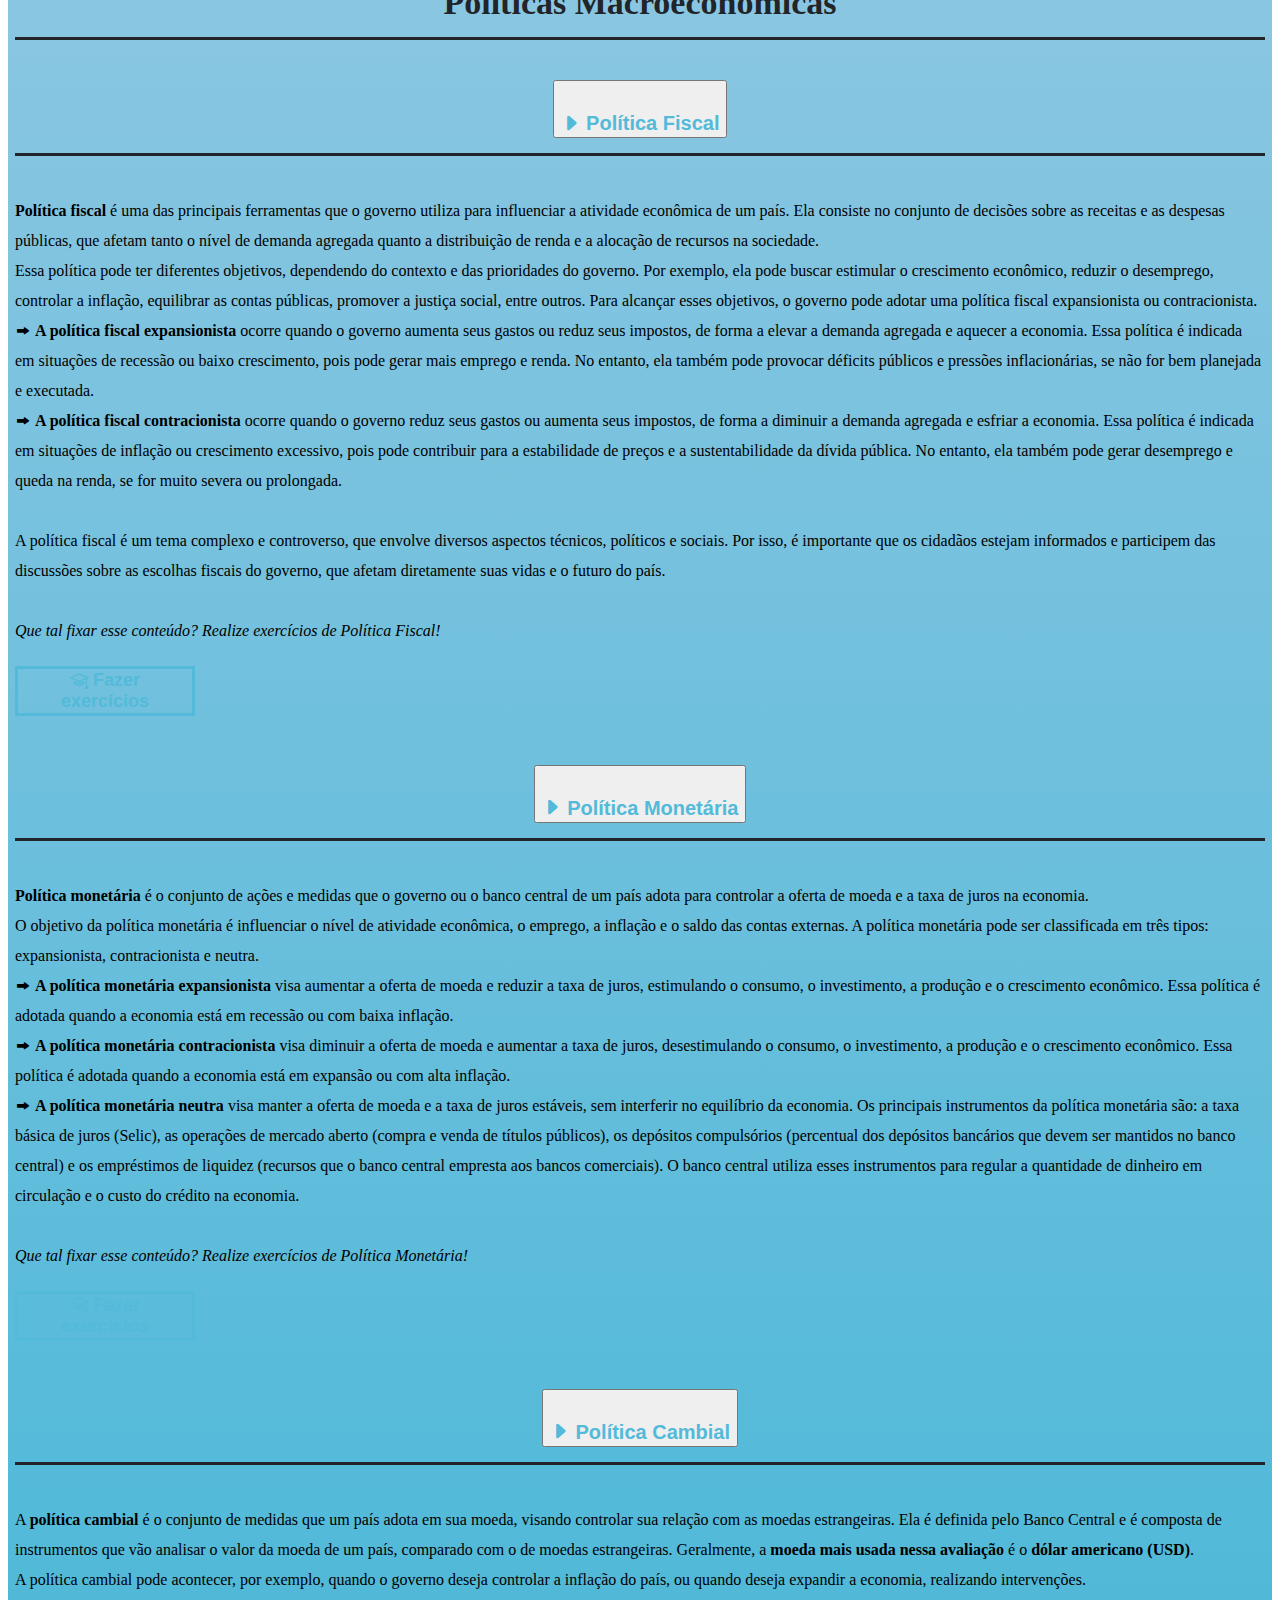
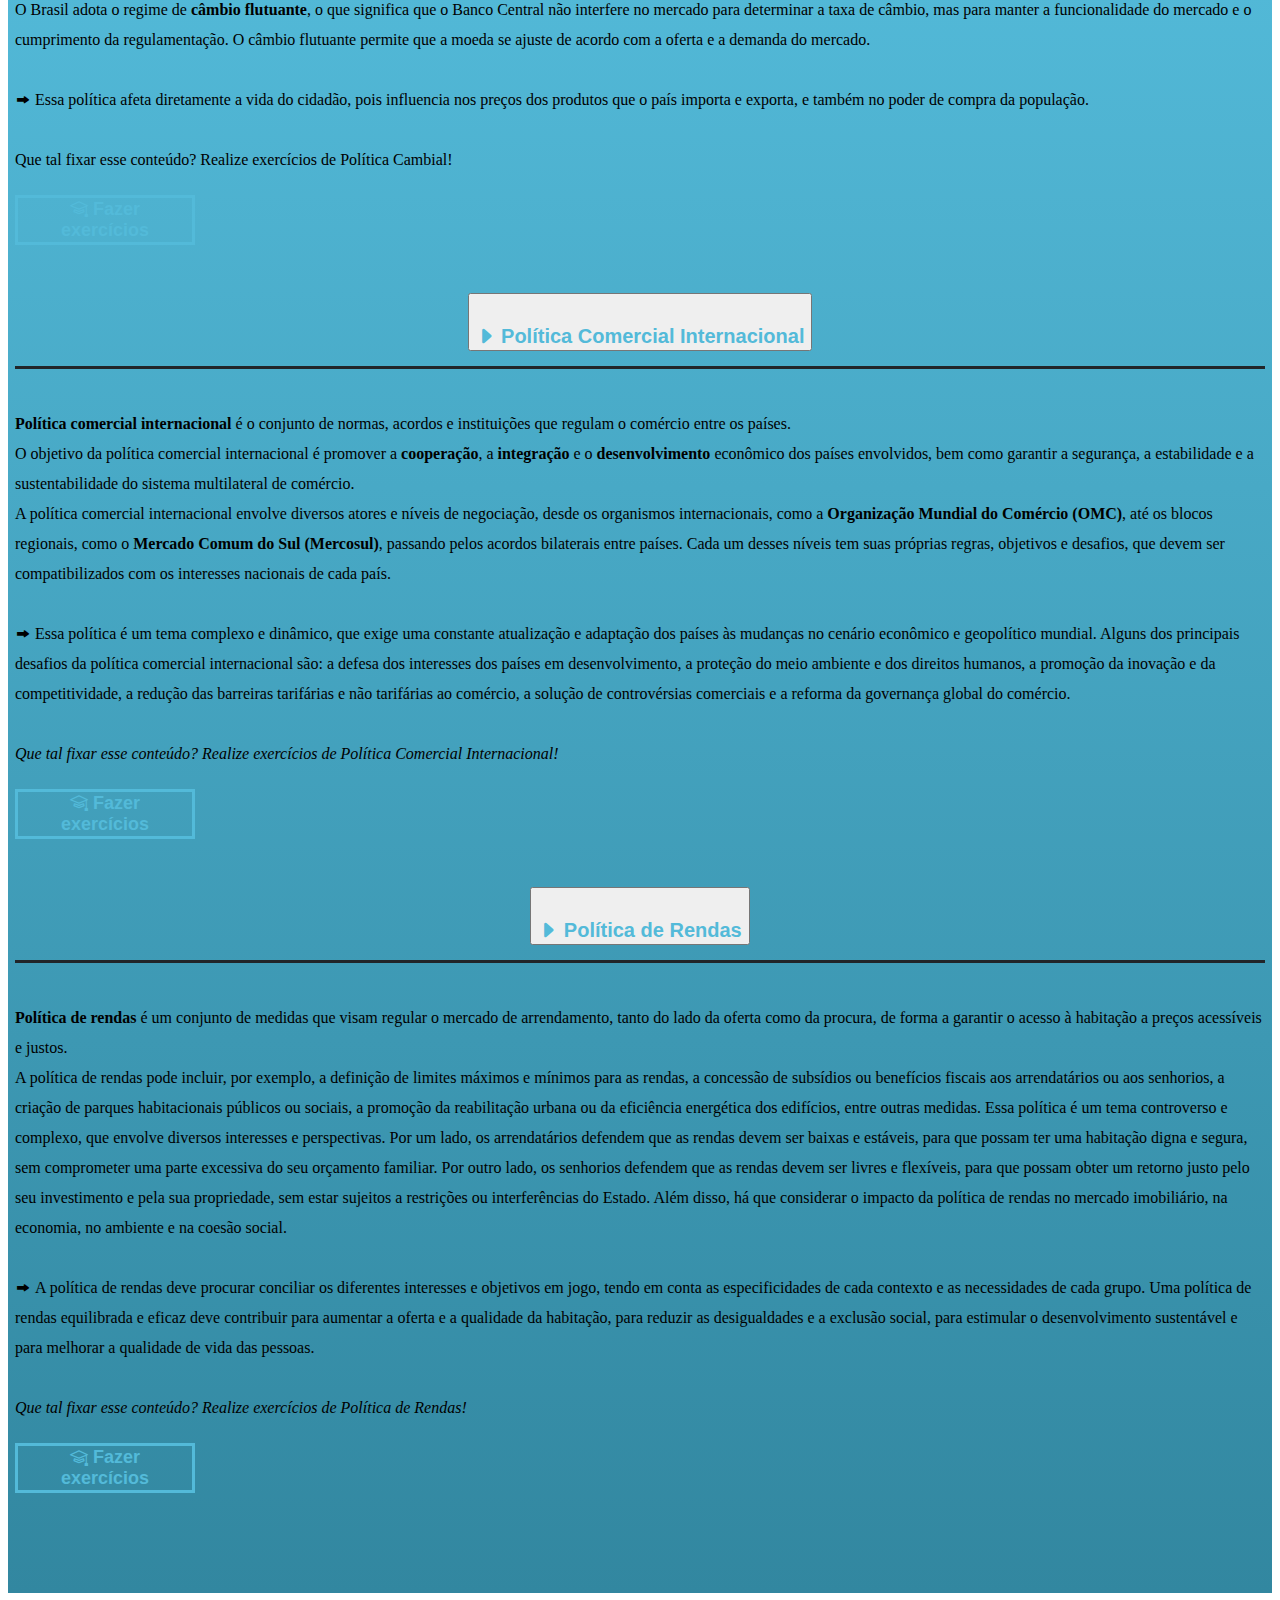
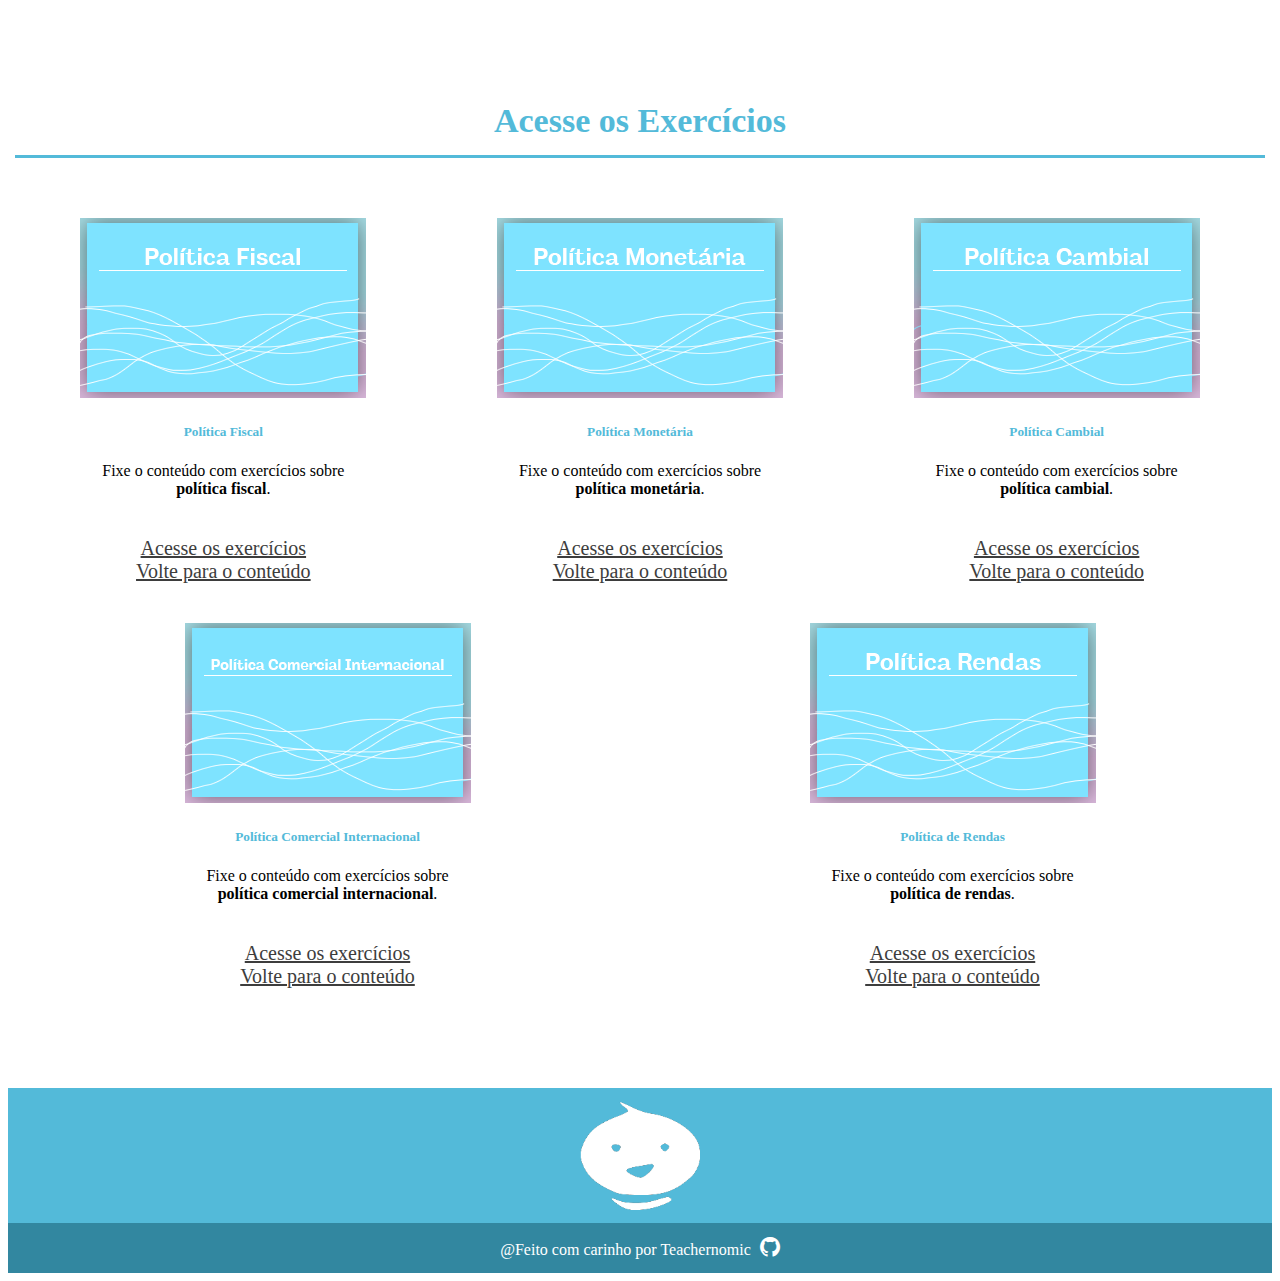
<file: main-page.html>
<!DOCTYPE html>
<html lang="en">
  <head>
    <meta charset="utf-8">
    <meta name="viewport" content="width=device-width, initial-scale=1">
    <meta name="viewport" content="width=device-width, initial-scale=1, shrink-to-fit=no">
    <title>Teachernomic</title>
    <link rel="stylesheet" href="https://cdn.jsdelivr.net/npm/bootstrap-icons@1.10.5/font/bootstrap-icons.css">
    <link href="https://cdn.jsdelivr.net/npm/bootstrap@5.3.0/dist/css/bootstrap.min.css" rel="stylesheet" integrity="sha384-9ndCyUaIbzAi2FUVXJi0CjmCapSmO7SnpJef0486qhLnuZ2cdeRhO02iuK6FUUVM" crossorigin="anonymous">
    <link rel="stylesheet" href="style.css" type="text/css">
    <link rel="icon" href="img/logobranca.png">
</head>
  <body>
    <div class="background-img">
      <div class="overlay"></div>
        <header>
          <!--HEADER-->
          <div class="header-bg">
            <div class="header">
              <div class="logo">
                  <img src="img/logo_azul.png" class="logo d-block w-100" alt="Logo 1">
              </div>
                <nav class="header-items">
                  <ul>
                    <li><a class="btn-menu"href="#inicio"><b>INÍCIO</b></a></li>
                    <li><a class="btn-menu" href="#manual"><b>MANUAL DE USO</b></a></li>
                    <li><a class="btn-menu" href="#conteudo"><b>CONTEÚDO</b></a></li>
                    <li><a class="btn-menu" href="#exercicios"><b>EXERCÍCIOS</b></a></li>
                    <li class="dropdown">
                      <a class="revisao-btn" href="#revisao"><b>REVISÃO</b></a>
                      <div class="dropdown-menu">
                        <ul>
                          <li><a href="https://integrada.minhabiblioteca.com.br/reader/books/9788522127924/pageid/622" target="_blank">Introdução à economia</a></li>
                          <li><a href="https://integrada.minhabiblioteca.com.br/reader/books/9788522465330/pageid/623" target="_blank">Macroeconomia</a></li>
                          <li><a href="https://integrada.minhabiblioteca.com.br/reader/books/9786553623194/epubcfi/6/102[%3Bvnd.vst.idref%3Dmiolo46.xhtml]!/4/2/2%4053:9" target="_blank">Macroeconomia Esquematizada</a></li>
                          <li><a href="https://integrada.minhabiblioteca.com.br/reader/books/9788522116256/pageid/468" target="_blank">Princípios da Macroeconomia</a></li>

                        </ul>
                      </div>
                    </li>
                  </ul>
                </nav>
            </div>
          </div>
        </header>
        <!--INÍCIO-->
        <section id="inicio">
          <div class="inicio-content">
            <div class="inicio-texts">
              <h1 class="main-title">Uma nova forma para se aprender <span class="destaque-title">Macroeconomia</span></h1>
              <h2><b>Teachernomic</b> é a ferramenta definitiva para o aprendizado das <span class="destaque-paragraph">políticas macroeconômicas</span></h2>
              <button class="btn"><a href="#manual">Vamos começar <span class="bi bi-mortarboard"></span></a></button>  
            </div>
          </div>
        </section>
      </div>
    </div>

    <main> 
 
      <!--Revisão-->
      <section id="manual"> 
        <div class="container-manual">
          <h2>Manual da Ferramenta</h2>
          <div id="carouselExampleCaptions" class="carousel slide">
            <div class="carousel-indicators">
              <button type="button" data-bs-target="#carouselExampleCaptions" data-bs-slide-to="0" class="active" aria-current="true" aria-label="Slide 1"></button>
              <button type="button" data-bs-target="#carouselExampleCaptions" data-bs-slide-to="1" aria-label="Slide 2"></button>
              <button type="button" data-bs-target="#carouselExampleCaptions" data-bs-slide-to="2" aria-label="Slide 3"></button>
            </div>
            <div class="carousel-inner">
              <div class="carousel-item active">
                <img src="img/carousel1.png" class="d-block w-100" alt="...">
                <div class="carousel-caption d-none d-md-block">
                </div>
              </div>
              <div class="carousel-item">
                <img src="img/carousel2.png" class="d-block w-100" alt="...">
                <div class="carousel-caption d-none d-md-block">
                </div>
              </div>
              <div class="carousel-item">
                <img src="img/carousel3.png" class="d-block w-100" alt="...">
                <div class="carousel-caption d-none d-md-block">
                </div>
              </div>
            </div>
            <button class="carousel-control-prev" type="button" data-bs-target="#carouselExampleCaptions" data-bs-slide="prev">
              <span class="carousel-control-prev-icon" aria-hidden="true"></span>
              <span class="visually-hidden">Previous</span>
            </button>
            <button class="carousel-control-next" type="button" data-bs-target="#carouselExampleCaptions" data-bs-slide="next">
              <span class="carousel-control-next-icon" aria-hidden="true"></span>
              <span class="visually-hidden">Next</span>
            </button>
          </div>
        </div>
      </section>


      <!--Conteúdo-->
      <section id="conteudo">
        <div class="container-conteudo">
          <h2>Políticas Macroeconomicas</h2>
          <div class="accordion" id="accordionPanelsStayOpenExample">
            <div id="politica-fiscal" class="accordion-item">
              <h2 class="accordion-header">
                <button class="accordion-button" type="button" data-bs-toggle="collapse" data-bs-target="#panelsStayOpen-collapseOne" aria-expanded="false" aria-controls="panelsStayOpen-collapseOne">
                  <span class="bi bi-caret-right-fill"> Política Fiscal</span>
                </button>
              </h2>
              <div id="panelsStayOpen-collapseOne" class="accordion-collapse collapse">
                <div class="accordion-body">
                  <p><b>Política fiscal</b> é uma das principais ferramentas que o governo utiliza para influenciar a atividade econômica de um país. Ela consiste no conjunto de decisões sobre as receitas e as despesas públicas, que afetam tanto o nível de demanda agregada quanto a distribuição de renda e a alocação de recursos na sociedade. 
                    <br>
                    Essa política pode ter diferentes objetivos, dependendo do contexto e das prioridades do governo. Por exemplo, ela pode buscar estimular o crescimento econômico, reduzir o desemprego, controlar a inflação, equilibrar as contas públicas, promover a justiça social, entre outros. Para alcançar esses objetivos, o governo pode adotar uma política fiscal expansionista ou contracionista. 
                    <br>
                    <i style="font-weight: 600;" class="bi bi-forward-fill"> </i><b>A política fiscal expansionista</b> ocorre quando o governo aumenta seus gastos ou reduz seus impostos, de forma a elevar a demanda agregada e aquecer a economia. Essa política é indicada em situações de recessão ou baixo crescimento, pois pode gerar mais emprego e renda. No entanto, ela também pode provocar déficits públicos e pressões inflacionárias, se não for bem planejada e executada. 
                    <br>
                    <i style="font-weight: 600;" class="bi bi-forward-fill"> </i><b>A política fiscal contracionista</b> ocorre quando o governo reduz seus gastos ou aumenta seus impostos, de forma a diminuir a demanda agregada e esfriar a economia. Essa política é indicada em situações de inflação ou crescimento excessivo, pois pode contribuir para a estabilidade de preços e a sustentabilidade da dívida pública. No entanto, ela também pode gerar desemprego e queda na renda, se for muito severa ou prolongada. 
                    <br><br>
                    A política fiscal é um tema complexo e controverso, que envolve diversos aspectos técnicos, políticos e sociais. Por isso, é importante que os cidadãos estejam informados e participem das discussões sobre as escolhas fiscais do governo, que afetam diretamente suas vidas e o futuro do país.</p>
                  <p class="exercicios-conteudo-p"><i>Que tal fixar esse conteúdo? Realize exercícios de Política Fiscal!</i></p> 
                  <button><a href="quizzes/politicas fiscais/index.html"><span class="bi bi-mortarboard"></span> Fazer exercícios</a></button>
                </div>
              </div>
            </div>
            <div id="politica-monetaria" class="accordion-item">
              <h2 class="accordion-header">
                <button class="accordion-button collapsed" type="button" data-bs-toggle="collapse" data-bs-target="#panelsStayOpen-collapseTwo" aria-expanded="false" aria-controls="panelsStayOpen-collapseTwo">
                  <span class="bi bi-caret-right-fill"> Política Monetária</span>
                </button>
              </h2>
              <div id="panelsStayOpen-collapseTwo" class="accordion-collapse collapse">
                <div class="accordion-body">
                  <p><b>Política monetária</b> é o conjunto de ações e medidas que o governo ou o banco central de um país adota para controlar a oferta de moeda e a taxa de juros na economia. 
                  <br>
                  O objetivo da política monetária é influenciar o nível de atividade econômica, o emprego, a inflação e o saldo das contas externas. A política monetária pode ser classificada em três tipos: expansionista, contracionista e neutra. 
                  <br>
                  <i style="font-weight: 600;" class="bi bi-forward-fill"> </i><b>A política monetária expansionista</b> visa aumentar a oferta de moeda e reduzir a taxa de juros, estimulando o consumo, o investimento, a produção e o crescimento econômico. Essa política é adotada quando a economia está em recessão ou com baixa inflação. 
                  <br>
                  <i style="font-weight: 600;" class="bi bi-forward-fill"> </i><b>A política monetária contracionista</b> visa diminuir a oferta de moeda e aumentar a taxa de juros, desestimulando o consumo, o investimento, a produção e o crescimento econômico. Essa política é adotada quando a economia está em expansão ou com alta inflação. 
                  <br>
                  <i style="font-weight: 600;" class="bi bi-forward-fill"> </i><b>A política monetária neutra</b> visa manter a oferta de moeda e a taxa de juros estáveis, sem interferir no equilíbrio da economia. Os principais instrumentos da política monetária são: a taxa básica de juros (Selic), as operações de mercado aberto (compra e venda de títulos públicos), os depósitos compulsórios (percentual dos depósitos bancários que devem ser mantidos no banco central) e os empréstimos de liquidez (recursos que o banco central empresta aos bancos comerciais). O banco central utiliza esses instrumentos para regular a quantidade de dinheiro em circulação e o custo do crédito na economia.</p>
                  <p class="exercicios-conteudo-p"><i>Que tal fixar esse conteúdo? Realize exercícios de Política Monetária!</i></p>
                  <button><a href="quizzes/politicas monetarias/index.html"><span class="bi bi-mortarboard"></span> Fazer exercícios</a></button>
                </div>
              </div>
            </div>
            <div id="politica-cambial" class="accordion-item">
              <h2 class="accordion-header">
                <button class="accordion-button collapsed" type="button" data-bs-toggle="collapse" data-bs-target="#panelsStayOpen-collapseThree" aria-expanded="false" aria-controls="panelsStayOpen-collapseThree">
                  <span class="bi bi-caret-right-fill"> Política Cambial</span>
                </button>
              </h2>
              <div id="panelsStayOpen-collapseThree" class="accordion-collapse collapse">
                <div class="accordion-body">
                  <p>A <b>política cambial</b> é o conjunto de medidas que um país adota em sua moeda, visando controlar sua relação com as moedas estrangeiras. Ela é definida pelo Banco Central e é composta de instrumentos que vão analisar o valor da moeda de um país, comparado com o de moedas estrangeiras. Geralmente, a <b>moeda mais usada nessa avaliação</b> é o <b>dólar americano (USD)</b>. 
                    <br>
                    A política cambial pode acontecer, por exemplo, quando o governo deseja controlar a inflação do país, ou quando deseja expandir a economia, realizando intervenções. 
                    <br>
                    O Brasil adota o regime de <b>câmbio flutuante</b>, o que significa que o Banco Central não interfere no mercado para determinar a taxa de câmbio, mas para manter a funcionalidade do mercado e o cumprimento da regulamentação. O câmbio flutuante permite que a moeda se ajuste de acordo com a oferta e a demanda do mercado. 
                    <br>
                    <br>
                    <i style="font-weight: 600;" class="bi bi-forward-fill"> </i>Essa política afeta diretamente a vida do cidadão, pois influencia nos preços dos produtos que o país importa e exporta, e também no poder de compra da população.</p>
                  <p class="exercicios-conteudo-p"></i>Que tal fixar esse conteúdo? Realize exercícios de Política Cambial!</i></p>
                  <button><a href="quizzes/politica cambial/index.html"><span class="bi bi-mortarboard"></span> Fazer exercícios</a></button>
                </div>
              </div>
            </div>
            <div id="politica-comercial-internacional" class="accordion-item">
              <h2 class="accordion-header">
                <button class="accordion-button collapsed" type="button" data-bs-toggle="collapse" data-bs-target="#panelsStayOpen-collapseFour" aria-expanded="false" aria-controls="panelsStayOpen-collapseFour">
                  <span class="bi bi-caret-right-fill"> Política Comercial Internacional</span>
                </button>
              </h2>
              <div id="panelsStayOpen-collapseFour" class="accordion-collapse collapse">
                <div class="accordion-body">
                  <p><b>Política comercial internacional</b> é o conjunto de normas, acordos e instituições que regulam o comércio entre os países. 
                    <br>
                    O objetivo da política comercial internacional é promover a <b>cooperação</b>, a <b>integração</b> e o <b>desenvolvimento</b> econômico dos países envolvidos, bem como garantir a segurança, a estabilidade e a sustentabilidade do sistema multilateral de comércio. 
                    <br>
                    A política comercial internacional envolve diversos atores e níveis de negociação, desde os organismos internacionais, como a <b>Organização Mundial do Comércio (OMC)</b>, até os blocos regionais, como o <b>Mercado Comum do Sul (Mercosul)</b>, passando pelos acordos bilaterais entre países. Cada um desses níveis tem suas próprias regras, objetivos e desafios, que devem ser compatibilizados com os interesses nacionais de cada país. 
                    <br>
                    <br>
                    <i style="font-weight: 600;" class="bi bi-forward-fill"> </i>Essa política é um tema complexo e dinâmico, que exige uma constante atualização e adaptação dos países às mudanças no cenário econômico e geopolítico mundial. Alguns dos principais desafios da política comercial internacional são: a defesa dos interesses dos países em desenvolvimento, a proteção do meio ambiente e dos direitos humanos, a promoção da inovação e da competitividade, a redução das barreiras tarifárias e não tarifárias ao comércio, a solução de controvérsias comerciais e a reforma da governança global do comércio.</p>
                  <p class="exercicios-conteudo-p"><i>Que tal fixar esse conteúdo? Realize exercícios de Política Comercial Internacional!</i></p>
                  <button><a href="quizzes/politica internacional/index.html"><span class="bi bi-mortarboard"></span> Fazer exercícios</a></button>
                </div>
              </div>
            </div>
            <div id="politica-rendas" class="accordion-item">
              <h2 class="accordion-header">
                <button class="accordion-button collapsed" type="button" data-bs-toggle="collapse" data-bs-target="#panelsStayOpen-collapseFive" aria-expanded="false" aria-controls="panelsStayOpen-collapseFive">
                  <span class="bi bi-caret-right-fill"> Política de Rendas</span>
                </button>
              </h2>
              <div id="panelsStayOpen-collapseFive" class="accordion-collapse collapse">
                <div class="accordion-body">
                  <p><b>Política de rendas</b> é um conjunto de medidas que visam regular o mercado de arrendamento, tanto do lado da oferta como da procura, de forma a garantir o acesso à habitação a preços acessíveis e justos. 
                    <br>
                    A política de rendas pode incluir, por exemplo, a definição de limites máximos e mínimos para as rendas, a concessão de subsídios ou benefícios fiscais aos arrendatários ou aos senhorios, a criação de parques habitacionais públicos ou sociais, a promoção da reabilitação urbana ou da eficiência energética dos edifícios, entre outras medidas. 
                    Essa política é um tema controverso e complexo, que envolve diversos interesses e perspectivas. Por um lado, os arrendatários defendem que as rendas devem ser baixas e estáveis, para que possam ter uma habitação digna e segura, sem comprometer uma parte excessiva do seu orçamento familiar. Por outro lado, os senhorios defendem que as rendas devem ser livres e flexíveis, para que possam obter um retorno justo pelo seu investimento e pela sua propriedade, sem estar sujeitos a restrições ou interferências do Estado. Além disso, há que considerar o impacto da política de rendas no mercado imobiliário, na economia, no ambiente e na coesão social. 
                    <br>
                    <br>
                    <i style="font-weight: 600;" class="bi bi-forward-fill"> </i>A política de rendas deve procurar conciliar os diferentes interesses e objetivos em jogo, tendo em conta as especificidades de cada contexto e as necessidades de cada grupo. Uma política de rendas equilibrada e eficaz deve contribuir para aumentar a oferta e a qualidade da habitação, para reduzir as desigualdades e a exclusão social, para estimular o desenvolvimento sustentável e para melhorar a qualidade de vida das pessoas.</p>
                  <p class="exercicios-conteudo-p"><i>Que tal fixar esse conteúdo? Realize exercícios de Política de Rendas!</i></p>
                  <button><a href="quizzes/politica de renda/index.html"><span class="bi bi-mortarboard"></span> Fazer exercícios</a></button>
                </div>
              </div>
            </div>
          </div>
        </div>
      </section>


      <!--QUIZ-->
      <section id="exercicios">
        <h2>Acesse os Exercícios</h2>
        <div class="container-exercicios">
          <div class="card" style="width: 18rem;">
            <img src="img/ExerImg/PoliticaFiscal.png" class="card-img-top" alt="...">
            <div class="card-body">
              <h5 class="card-title">Política Fiscal</h5>
              <p class="card-text">Fixe o conteúdo com exercícios sobre <strong>política fiscal</strong>.</p>
            </div>
            <ul class="list-group list-group-flush">
              <li class="list-group-item"><span class="bi bi-dot"></span> Boa sorte! <span class="bi bi-dot"></span></li>
            </ul>
            <div class="card-body">
              <a href="quizzes/politicas fiscais/index.html" class="card-link">Acesse os exercícios</a>
              <br>
              <a href="#conteudo" class="card-link">Volte para o conteúdo</a>
            </div>
          </div>

          <div class="card" style="width: 18rem;">
            <img src="img/ExerImg/PoliticaMonetaria.png" class="card-img-top" alt="...">
            <div class="card-body">
              <h5 class="card-title">Política Monetária</h5>
              <p class="card-text">Fixe o conteúdo com exercícios sobre <strong>política monetária</strong>.</p>
            </div>
            <ul class="list-group list-group-flush">
              <li class="list-group-item"><span class="bi bi-dot"></span> Boa sorte! <span class="bi bi-dot"></span></li>
            </ul>
            <div class="card-body">
              <a href="quizzes/politicas monetarias/index.html" class="card-link">Acesse os exercícios</a>
              <br>
              <a href="#conteudo" class="card-link">Volte para o conteúdo</a>
            </div>
          </div>

          <div class="card" style="width: 18rem;">
            <img src="img/ExerImg/PoliticaCambial.png" class="card-img-top" alt="...">
            <div class="card-body">
              <h5 class="card-title">Política Cambial</h5>
              <p class="card-text">Fixe o conteúdo com exercícios sobre <strong>política cambial</strong>.</p>
            </div>
            <ul class="list-group list-group-flush">
              <li class="list-group-item"><span class="bi bi-dot"></span> Boa sorte! <span class="bi bi-dot"></span></li>
            </ul>
            <div class="card-body">
              <a href="quizzes/politica cambial/index.html" class="card-link">Acesse os exercícios</a>
              <br>
              <a href="#conteudo" class="card-link">Volte para o conteúdo</a>
            </div>
          </div>

          <div class="card" style="width: 18rem;">
            <img src="img/ExerImg/PolitcaComercial.png" class="card-img-top" alt="...">
            <div class="card-body">
              <h5 class="card-title">Política Comercial Internacional</h5>
              <p class="card-text">Fixe o conteúdo com exercícios sobre <strong>política comercial internacional</strong>.</p>
            </div>
            <ul class="list-group list-group-flush">
              <li class="list-group-item"><span class="bi bi-dot"></span> Boa sorte! <span class="bi bi-dot"></span></li>
            </ul>
            <div class="card-body">
              <a href="quizzes/politica internacional/index.html" class="card-link">Acesse os exercícios</a>
              <br>
              <a href="#conteudo" class="card-link">Volte para o conteúdo</a>
            </div>
          </div>

          <div class="card" style="width: 18rem;">
            <img src="img/ExerImg/PoliticaRendas.png" class="card-img-top" alt="...">
            <div class="card-body">
              <h5 class="card-title">Política de Rendas</h5>
              <p class="card-text">Fixe o conteúdo com exercícios sobre <strong>política de rendas</strong>.</p>
            </div>
            <ul class="list-group list-group-flush">
              <li class="list-group-item"><span class="bi bi-dot"></span> Boa sorte! <span class="bi bi-dot"></span></li>
            </ul>
            <div class="card-body">
              <a href="quizzes/politica de renda/index.html" class="card-link">Acesse os exercícios</a>
              <br>
              <a href="#conteudo" class="card-link">Volte para o conteúdo</a>
            </div>
          </div>
        </div>
      </section>

    </main>
    

  



    <footer>
      <div class="upper-footer">
        <img src="img/logobranca.png">
      </div>
      <div class="rodape">
        <p>@Feito com carinho por Teachernomic <a href="https://github.com/RafaelFMLeite/Economia" target="_blank" style="padding-left: 5px;"><i class="bi bi-github"></i></a></p>
      </div>
      <!--<script src="https://cdn.jsdelivr.net/npm/bootstrap@5.3.0/dist/js/bootstrap.bundle.min.js" integrity="sha384-geWF76RCwLtnZ8qwWowPQNguL3RmwHVBC9FhGdlKrxdiJJigb/j/68SIy3Te4Bkz" crossorigin="anonymous"></script>-->
      <script src="https://cdn.jsdelivr.net/npm/bootstrap@5.5.0/dist/js/bootstrap.bundle.min.js"></script>
      <script src="https://cdn.jsdelivr.net/npm/@popperjs/core@2.11.8/dist/umd/popper.min.js" integrity="sha384-I7E8VVD/ismYTF4hNIPjVp/Zjvgyol6VFvRkX/vR+Vc4jQkC+hVqc2pM8ODewa9r" crossorigin="anonymous"></script>
      <script src="https://cdn.jsdelivr.net/npm/bootstrap@5.3.0/dist/js/bootstrap.min.js" integrity="sha384-fbbOQedDUMZZ5KreZpsbe1LCZPVmfTnH7ois6mU1QK+m14rQ1l2bGBq41eYeM/fS" crossorigin="anonymous"></script>
      <script src="app.js"></script>
    </footer>
  </body>
</html>
</file>
<file: style.css>
*{
    box-sizing: border-box;
}

/*HEADER*/
.header{
    top: 0;
    left: 0;
    right: 0;
    margin: 0 auto;
    position: fixed;
    display: flex;
    flex-wrap: wrap;
    align-items: center;
    /*padding-top: 40px;*/
    padding: 35px 35px ;
    justify-content: space-between;
    width: 100%;
    z-index: 2;
    transition: .5s;
}


.header.roll{
    margin: 0 auto;
    background-color: white;
    border-radius: 0px 0px 5px 5px;
    padding : 10px 100px;
    box-shadow: 0px 3px 10px 0px rgba(0, 0, 0, 0.5) ;
}
.header.roll a{
    color: rgb(83, 186, 217);
    margin: 0;
} 
.header-items{
    justify-content: flex-end;  
    align-items: center; 
}

.logo img{
    text-transform: uppercase;
    padding: 0;
}
.logo1 a{
    display: inline-block;

}
.logo2 a{
    display: none;
    
}


ul{
    display: flex;
    flex-wrap: wrap;
    list-style: none;
    margin: 0 auto;
}
li, a{
    color: white;
    font-size: 20px;
}
li{
    margin: 0px 15px;
}
.header-items .btn-menu{
    font-size: 15px;
    padding: 10px 30px;
    border-bottom: 3px solid transparent;
    transition: .2s;
}
.header-items .btn-menu:hover{
    border-color: rgb(83, 186, 217);
    color: rgb(83, 186, 217);
}
.header-items .revisao-btn{
    font-size: 15px;
    padding: 55px 55px;
    transition: .2s;
    color: rgb(83, 186, 217);
}
a{
    text-decoration: none;
}
.dropdown {
    position: relative;
}
  
.dropdown .dropdown-menu {
    position: absolute;
    top: 100%;
    display: none;
    width: 180px;
    background-color: rgba(0, 0, 0, 0.5);;
    text-align: left;
    box-shadow: 0px 5px 10px rgba(0, 0, 0, 0.2);
    transition: .2s;
}

.dropdown:hover .dropdown-menu {
    display: block;
    padding-left: 15px; 
}

.dropdown-menu ul {
    list-style: circle;
    margin: 0;
    padding: 0;
}
.dropdown-menu li {
    padding: 3px;
    color: rgb(83, 186, 217);
}

.dropdown-menu a {
    color: white;
    font-size: 16px;
    text-decoration: none;
    transition: .2s;
}

.dropdown-menu a:hover {
    color: rgb(83, 186, 217);
}

/*INÍCIO*/
section{
    padding: 80px 0;
}

.background-img{
    background-image: url("img/close-up-do-homem-de-negocios-com-tabuleta-digital\ \(1\).jpg");
    position: relative;
    background-position: center;
    background-repeat: no-repeat;
    background-size: cover;
    height: 100vh;
    box-shadow: 0px 3px 10px 0px rgba(0, 0, 0, 0.5) ;
}


.inicio-content{
    color: white;
    max-width: 1250px;
    margin: 0 auto;
    text-align: center;
    display: flex;
    flex-wrap: wrap;
    align-items: center;
    height: 100vh;
    position: relative;
    z-index: 1;
}
.overlay{
    content: "";
    position: absolute;
    top: 0;
    left: 0;
    width: 100%;
    height: 100%;
    background-color: rgba(0, 0, 0, 0.5); 
    z-index: 1;
}

.main-title, .btn{
    text-transform: uppercase;
}

.main-title{
    font-size: 56px;
    font-weight: 400;
}
.destaque-title{
    color: rgb(83, 186, 217);
    font-weight: 750;
    font-size: 60px;
    /*-webkit-text-stroke: 1px black;*/
}
.destaque-paragraph{
    font-weight: bold;
    color: rgb(83, 186, 217);
}

.inicio-texts h2{
    font-size: 18px;
    margin: 20px;
    font-weight: 450;
}

.btn{
    background-color: transparent;
    color: white;
    transition: .3s;
    border-radius: 30px;
    width: 50px; /* Defina o valor que desejar para a largura */
    height: 50px; /* Defina o valor que desejar para a altura */
    padding: 0; 
    border-radius: 0px;
    width: 250px;
    margin: 30px 0px;
    font-weight: bold;  
    border-color: rgb(255, 255, 255);
}
.btn a{
    font-size: 16px;
    transition: .3s;
    padding: 15px 44px 15px 44px;
}
.btn a:hover{
    color: rgb(83, 186, 217);
}
.btn:hover {
    background: transparent;
    border-color: rgb(83, 186, 217);
    color: rgb(83, 186, 217);
}

.inicio-content img{
    max-width: 50%;
    
}

#carouselExampleCaptions{
    display: flex;
    flex-wrap: wrap;
    justify-content: center;
    align-items: center;
    border: 2px solid #3d3d3d;
}
#manual{
    background-color: white;
}
.container-manual{
    max-width: 1250px;
    margin: 0 auto;
}

#manual h2{
    text-align: center;
    font-size: 34px;
    color: rgb(83, 186, 217);
    border-bottom: 3px solid rgb(83, 186, 217);
    padding-bottom: 15px;
    margin-bottom: 40px;
}


#conteudo{
    /*background-color: rgb(83, 186, 217);*/
    background: linear-gradient(to bottom,rgb(142, 199, 226), rgb(83, 186, 217), rgb(50, 135, 160));
}
.container-conteudo{
    max-width: 1250px;
    margin: 0 auto;
}

#conteudo h2{
    text-align: center;
    font-size: 34px;
    /*margin-top: 60px; /* Espaçamento acima do título */
    /*margin-bottom: 40px; /* Espaçamento abaixo do título */
    color: #212529;
    border-bottom: 3px solid #212529;
    padding-bottom: 15px;
    margin-bottom: 40px;
}

.accordion-button{
    font-size: 20px;
    font-weight: bold;
    padding-top: 30px;
    text-align: center;
    color: rgb(83, 186, 217);
}
.accordion-body p{
    font-size: 16px;
    line-height: 30px;
}
.exercicios-conteudo-p{
    margin-top: 30px;
    margin-bottom: 20px;
}

.accordion-body button{
    background-color: transparent;
    font-weight: bold;  
    border: solid rgb(83, 186, 217);
    width: 180px; 
    height: 50px; 
    font-size: 18px; 
    margin-bottom: 20px;
    transition: .3s;
}
.accordion-body button a{
    font-size: 18px;
    color: rgb(83, 186, 217);
}




/*EXERCÍCIOS*/
#exercicios{
    background-color: white;
    max-width: 1250px;
    margin: 0 auto;
}
.container-exercicios{
    display: flex;
    flex-wrap: wrap;
    justify-content: space-around;
    align-items: stretch;
    margin: 0 auto;
    /*background-image: url(img/menino-estudando-na-biblioteca-da-universidade.jpg);*/
}

#exercicios h2{
    text-align: center;
    font-size: 34px;
    color: rgb(83, 186, 217);
    border-bottom: 3px solid rgb(83, 186, 217);
    padding-bottom: 15px;
    margin-bottom: 40px;
    position: relative;
}
.card{
    text-align: center;
    margin: 20px 40px;
}
.card-title{
    color: rgb(83, 186, 217);
    font-weight: 700;
}
.card-body a{
    text-decoration: underline;
    color: #3d3d3d;
    transition: .3s;
}
.card-body a:hover{
    text-decoration: underline;
    color: rgb(83, 186, 217);
}

.upper-footer{
    background-color: rgb(83, 186, 217);
    height: 135px;
    display: flex;
    justify-content: center;
    align-items: center;
}
.upper-footer img{
    width: 120px;
}
.rodape{
    background-color: rgb(50, 135, 160);
    height: 50px;
    color: white;   
    display: flex;
    justify-content: center;
    align-items: center;
}
.rodape p{
    margin: 0 auto;
}
</file>
<file: Quizzes/politica cambial/style.css>
* {
  margin: 0;
  padding: 0;
  font-family: 'system-ui', sans-serif;
  box-sizing: border-box;
}

body {
  background: rgb(83, 186, 217);
}

.logo{
  width: 80px;
  padding: 0;
  margin: 0;
}

li, a, button {
  font-family: "system-ui", sans-serif;
  font-weight: 500;
  font-size: 18px;
  color: white;
  text-decoration: none;
}

header {
  display: flex;
  justify-content: space-between;
  align-items: center;
  padding: 30px 10%;
}

.nav__links {
  list-style: none;
  justify-content: center;
}

.nav__links li {
  display: inline-block;
  padding: 0px 20px;
  justify-content: center;
}

.nav__links a {
  transition: all 0.4s ease 0s;
}

.nav__links a:hover {
  color: rgb(5, 14, 143);
}

button {
  padding: 9px 25px;
  background-color: rgb(5, 14, 143);
  border: none;
  border-radius: 50px;
  cursor: pointer;
  transition: all 0.4s ease 0s;
}

button:hover {
  background-color: rgba(8, 52, 194, 0.8);
}

a {
  text-decoration: none;
}

.app {
  background: #fff;
  width: 90%;
  max-width: 600px;
  margin: 100px auto;
  border-radius: 10px;
  padding: 30px;
}

.app h1 {
  font-size: 30px;
  color: #001e4d;
  font-weight: 700;
  border-bottom: 1px solid #333;
  padding-bottom: 30px;
  text-align: center;
}

.quiz {
  padding-top: 30px;
}

.quiz h2 {
  font-size: 18px;
  color: #001e4d;
  font-weight: 600;
}

.btn {
  background: #fff;
  color: #222;
  font-weight: 500;
  width: 100%;
  border: 1px solid #222;
  padding: 10px;
  margin: 10px 0;
  text-align: left;
  border-radius: 6px;
  cursor: pointer;
  transition: all 0.6s;
}

.btn:hover:not([disabled]) {
  background: #222;
  color: #fff;
}

.btn:disabled {
  cursor: no-drop;
}

#next-btn {
  background: rgb(5, 14, 143);
  color: #fff;
  font-weight: 500;
  width: 150px;
  border: 0;
  padding: 10px;
  margin: 20px auto 0;
  border-radius: 6px;
  cursor: pointer;
  display: none;
}

.explanation-container {
  margin-top: 20px;
}

.explanation {
  margin-bottom: 10px;
  color: #777;
  box-sizing: border-box;
}

.restart-btn {
  display: block;
  margin: 20px auto;
  text-align: center;
}
.selected {
  background-color: rgb(5, 14, 143);
  color: white;
}
</file>
<file: Quizzes/politica de renda/style.css>
* {
  margin: 0;
  padding: 0;
  font-family: 'system-ui', sans-serif;
  box-sizing: border-box;
}

body {
  background: rgb(83, 186, 217);
}

.logo{
  width: 80px;
  padding: 0;
  margin: 0;
}

li, a, button {
  font-family: "system-ui", sans-serif;
  font-weight: 500;
  font-size: 18px;
  color: white;
  text-decoration: none;
}

header {
  display: flex;
  justify-content: space-between;
  align-items: center;
  padding: 30px 10%;
}

.nav__links {
  list-style: none;
  justify-content: center;
}

.nav__links li {
  display: inline-block;
  padding: 0px 20px;
  justify-content: center;
}

.nav__links a {
  transition: all 0.4s ease 0s;
}

.nav__links a:hover {
  color: rgb(5, 14, 143);
}

button {
  padding: 9px 25px;
  background-color: rgb(5, 14, 143);
  border: none;
  border-radius: 50px;
  cursor: pointer;
  transition: all 0.4s ease 0s;
}

button:hover {
  background-color: rgba(8, 52, 194, 0.8);
}

a {
  text-decoration: none;
}

.app {
  background: #fff;
  width: 90%;
  max-width: 600px;
  margin: 100px auto;
  border-radius: 10px;
  padding: 30px;
}

.app h1 {
  font-size: 30px;
  color: #001e4d;
  font-weight: 700;
  border-bottom: 1px solid #333;
  padding-bottom: 30px;
  text-align: center;
}

.quiz {
  padding-top: 30px;
}

.quiz h2 {
  font-size: 18px;
  color: #001e4d;
  font-weight: 600;
}

.btn {
  background: #fff;
  color: #222;
  font-weight: 500;
  width: 100%;
  border: 1px solid #222;
  padding: 10px;
  margin: 10px 0;
  text-align: left;
  border-radius: 6px;
  cursor: pointer;
  transition: all 0.6s;
}

.btn:hover:not([disabled]) {
  background: #222;
  color: #fff;
}

.btn:disabled {
  cursor: no-drop;
}

#next-btn {
  background: rgb(5, 14, 143);
  color: #fff;
  font-weight: 500;
  width: 150px;
  border: 0;
  padding: 10px;
  margin: 20px auto 0;
  border-radius: 6px;
  cursor: pointer;
  display: none;
}

.explanation-container {
  margin-top: 20px;
}

.explanation {
  margin-bottom: 10px;
  color: #777;
  box-sizing: border-box;
}

.restart-btn {
  display: block;
  margin: 20px auto;
  text-align: center;
}
.selected {
  background-color: rgb(5, 14, 143);
  color: white;
}
</file>
<file: Quizzes/politica internacional/style.css>
* {
  margin: 0;
  padding: 0;
  font-family: 'system-ui', sans-serif;
  box-sizing: border-box;
}

body {
  background: rgb(83, 186, 217);
}

.logo{
  width: 80px;
  padding: 0;
  margin: 0;
}

li, a, button {
  font-family: "system-ui", sans-serif;
  font-weight: 500;
  font-size: 18px;
  color: white;
  text-decoration: none;
}

header {
  display: flex;
  justify-content: space-between;
  align-items: center;
  padding: 30px 10%;
}

.nav__links {
  list-style: none;
  justify-content: center;
}

.nav__links li {
  display: inline-block;
  padding: 0px 20px;
  justify-content: center;
}

.nav__links a {
  transition: all 0.4s ease 0s;
}

.nav__links a:hover {
  color: rgb(5, 14, 143);
}

button {
  padding: 9px 25px;
  background-color: rgb(5, 14, 143);
  border: none;
  border-radius: 50px;
  cursor: pointer;
  transition: all 0.4s ease 0s;
}

button:hover {
  background-color: rgba(8, 52, 194, 0.8);
}

a {
  text-decoration: none;
}

.app {
  background: #fff;
  width: 90%;
  max-width: 600px;
  margin: 100px auto;
  border-radius: 10px;
  padding: 30px;
}

.app h1 {
  font-size: 30px;
  color: #001e4d;
  font-weight: 700;
  border-bottom: 1px solid #333;
  padding-bottom: 30px;
  text-align: center;
}

.quiz {
  padding-top: 30px;
}

.quiz h2 {
  font-size: 18px;
  color: #001e4d;
  font-weight: 600;
}

.btn {
  background: #fff;
  color: #222;
  font-weight: 500;
  width: 100%;
  border: 1px solid #222;
  padding: 10px;
  margin: 10px 0;
  text-align: left;
  border-radius: 6px;
  cursor: pointer;
  transition: all 0.6s;
}

.btn:hover:not([disabled]) {
  background: #222;
  color: #fff;
}

.btn:disabled {
  cursor: no-drop;
}

#next-btn {
  background: rgb(5, 14, 143);
  color: #fff;
  font-weight: 500;
  width: 150px;
  border: 0;
  padding: 10px;
  margin: 20px auto 0;
  border-radius: 6px;
  cursor: pointer;
  display: none;
}

.explanation-container {
  margin-top: 20px;
}

.explanation {
  margin-bottom: 10px;
  color: #777;
  box-sizing: border-box;
}

.restart-btn {
  display: block;
  margin: 20px auto;
  text-align: center;
}
.selected {
  background-color: rgb(5, 14, 143);
  color: white;
}
</file>
<file: Quizzes/politicas fiscais/style.css>
* {
  margin: 0;
  padding: 0;
  font-family: 'system-ui', sans-serif;
  box-sizing: border-box;
}

body {
  background: rgb(83, 186, 217);
}

.logo{
  width: 80px;
  padding: 0;
  margin: 0;
}

li, a, button {
  font-family: "system-ui", sans-serif;
  font-weight: 500;
  font-size: 18px;
  color: white;
  text-decoration: none;
}

header {
  display: flex;
  justify-content: space-between;
  align-items: center;
  padding: 30px 10%;
}

.nav__links {
  list-style: none;
  justify-content: center;
}

.nav__links li {
  display: inline-block;
  padding: 0px 20px;
  justify-content: center;
}

.nav__links a {
  transition: all 0.4s ease 0s;
}

.nav__links a:hover {
  color: rgb(5, 14, 143);
}

button {
  padding: 9px 25px;
  background-color: rgb(5, 14, 143);
  border: none;
  border-radius: 50px;
  cursor: pointer;
  transition: all 0.4s ease 0s;
}

button:hover {
  background-color: rgba(8, 52, 194, 0.8);
}

a {
  text-decoration: none;
}

.app {
  background: #fff;
  width: 90%;
  max-width: 600px;
  margin: 100px auto;
  border-radius: 10px;
  padding: 30px;
}

.app h1 {
  font-size: 30px;
  color: #001e4d;
  font-weight: 700;
  border-bottom: 1px solid #333;
  padding-bottom: 30px;
  text-align: center;
}

.quiz {
  padding-top: 30px;
}

.quiz h2 {
  font-size: 18px;
  color: #001e4d;
  font-weight: 600;
}

.btn {
  background: #fff;
  color: #222;
  font-weight: 500;
  width: 100%;
  border: 1px solid #222;
  padding: 10px;
  margin: 10px 0;
  text-align: left;
  border-radius: 6px;
  cursor: pointer;
  transition: all 0.6s;
}

.btn:hover:not([disabled]) {
  background: #222;
  color: #fff;
}

.btn:disabled {
  cursor: no-drop;
}

#next-btn {
  background: rgb(5, 14, 143);
  color: #fff;
  font-weight: 500;
  width: 150px;
  border: 0;
  padding: 10px;
  margin: 20px auto 0;
  border-radius: 6px;
  cursor: pointer;
  display: none;
}

.explanation-container {
  margin-top: 20px;
}

.explanation {
  margin-bottom: 10px;
  color: #777;
  box-sizing: border-box;
}

.restart-btn {
  display: block;
  margin: 20px auto;
  text-align: center;
}
.selected {
  background-color: rgb(5, 14, 143);
  color: white;
}
</file>
<file: Quizzes/politicas monetarias/style.css>
* {
  margin: 0;
  padding: 0;
  font-family: 'system-ui', sans-serif;
  box-sizing: border-box;
}

body {
  background: rgb(83, 186, 217);
}

.logo{
  width: 80px;
  padding: 0;
  margin: 0;
}

li, a, button {
  font-family: "system-ui", sans-serif;
  font-weight: 500;
  font-size: 18px;
  color: white;
  text-decoration: none;
}

header {
  display: flex;
  justify-content: space-between;
  align-items: center;
  padding: 30px 10%;
}

.nav__links {
  list-style: none;
  justify-content: center;
}

.nav__links li {
  display: inline-block;
  padding: 0px 20px;
  justify-content: center;
}

.nav__links a {
  transition: all 0.4s ease 0s;
}

.nav__links a:hover {
  color: rgb(5, 14, 143);
}

button {
  padding: 9px 25px;
  background-color: rgb(5, 14, 143);
  border: none;
  border-radius: 50px;
  cursor: pointer;
  transition: all 0.4s ease 0s;
}

button:hover {
  background-color: rgba(8, 52, 194, 0.8);
}

a {
  text-decoration: none;
}

.app {
  background: #fff;
  width: 90%;
  max-width: 600px;
  margin: 100px auto;
  border-radius: 10px;
  padding: 30px;
}

.app h1 {
  font-size: 30px;
  color: #001e4d;
  font-weight: 700;
  border-bottom: 1px solid #333;
  padding-bottom: 30px;
  text-align: center;
}

.quiz {
  padding-top: 30px;
}

.quiz h2 {
  font-size: 18px;
  color: #001e4d;
  font-weight: 600;
}

.btn {
  background: #fff;
  color: #222;
  font-weight: 500;
  width: 100%;
  border: 1px solid #222;
  padding: 10px;
  margin: 10px 0;
  text-align: left;
  border-radius: 6px;
  cursor: pointer;
  transition: all 0.6s;
}

.btn:hover:not([disabled]) {
  background: #222;
  color: #fff;
}

.btn:disabled {
  cursor: no-drop;
}

#next-btn {
  background: rgb(5, 14, 143);
  color: #fff;
  font-weight: 500;
  width: 150px;
  border: 0;
  padding: 10px;
  margin: 20px auto 0;
  border-radius: 6px;
  cursor: pointer;
  display: none;
}

.explanation-container {
  margin-top: 20px;
}

.explanation {
  margin-bottom: 10px;
  color: #777;
  box-sizing: border-box;
}

.restart-btn {
  display: block;
  margin: 20px auto;
  text-align: center;
}
.selected {
  background-color: rgb(5, 14, 143);
  color: white;
}
</file>
